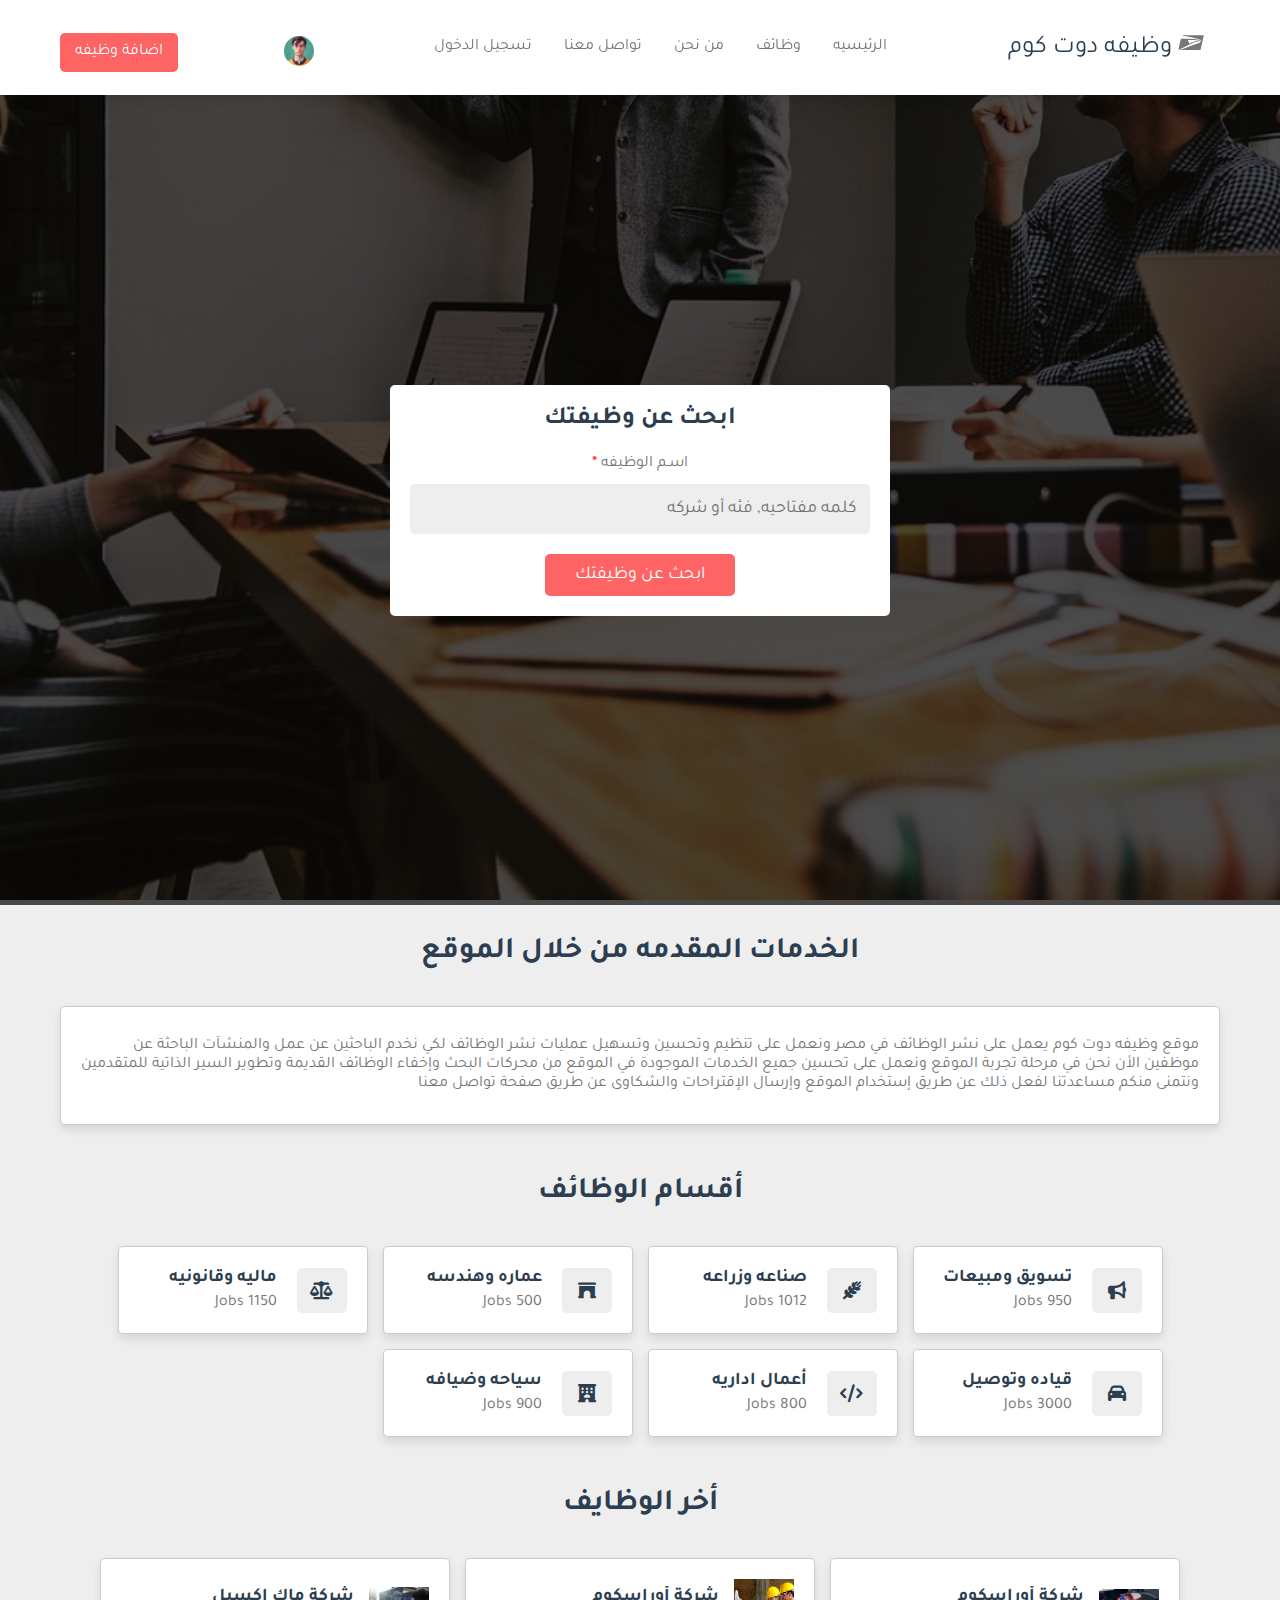
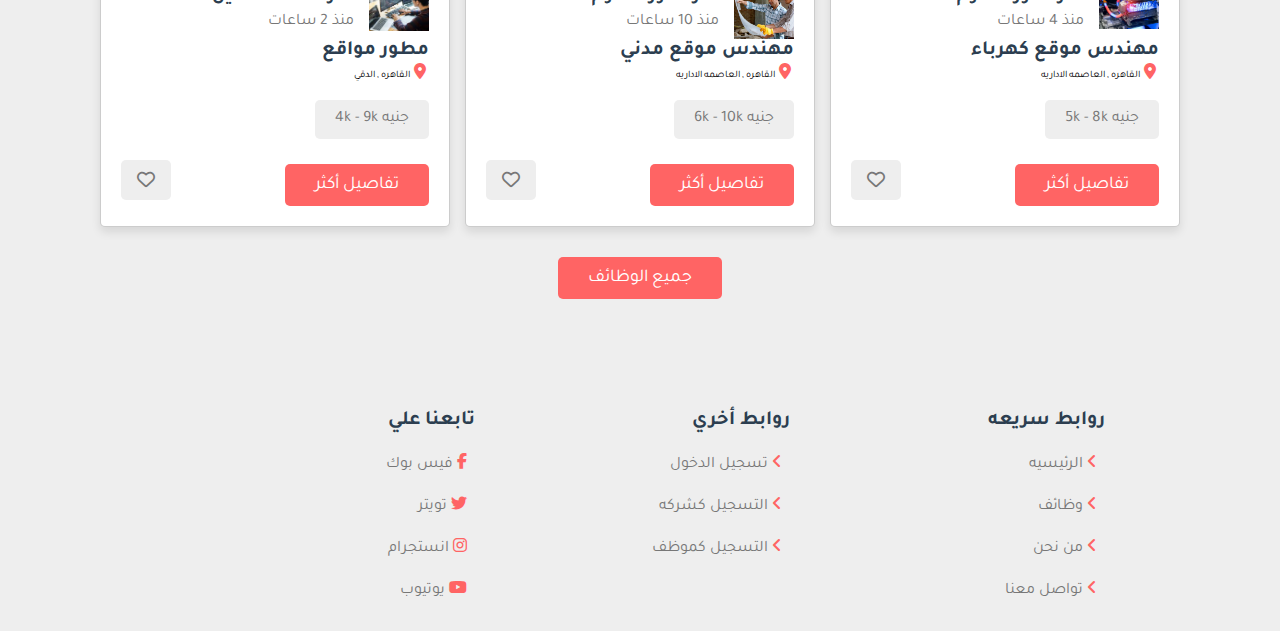
<file: index.html>
<!DOCTYPE html>
<html lang="ar" dir="rtl">
<head>
    <meta charset="UTF-8">
    <meta http-equiv="X-UA-Compatible" content="IE=edge">
    <meta name="viewport" content="width=device-width, initial-scale=1.0">
    <title>الصفحه الرئيسيه</title>
    <!-- Css File Link -->
    <link rel="stylesheet" href="css/style.css" />
</head>
<body>
    
    <!-- Start Header -->

    <header class="header">
        <section class="navigation">
            <a href="index.html" class="logo noHover"><i class="fa-brands fa-usps"></i>وظيفه دوت كوم</a>
            <div id="menu-btn" class="fas fa-bars-staggered"></div>
            <nav class="navbar">
                <a href="index.html">الرئيسيه</a>
                <a href="jobs.html">وظائف</a>
                <a href="about.html">من نحن</a>
                <a href="contact.html">تواصل معنا</a>
                <a href="login.html">تسجيل الدخول</a>


            </nav>

            <span class="user-pic"><img src="images/profile-icon.jpg" onclick="menuToggle()" alt=""></span>

                <div class="sub-menu-wrap" id="subMenu">
                    <div class="sub-menu">
                        <div class="user-info">
                            <img src="images/profile-icon.jpg" alt="" />
                            <h3>اسم المستخدم</h3>
                        </div>
                        <hr />

                        <a href="employee_profile.html" class="sub-menu-link">
                            <i class="fa-solid fa-address-card fa-icon"></i>
                            <p>حسابي</p>
                            <i class="fa-solid fa-arrow-left"></i>
                        </a>

                        <a href="edit_emp_profile.html" class="sub-menu-link">
                            <i class="fa-solid fa-gear fa-icon"></i>
                            <p>تعديل الحساب</p>
                            <i class="fa-solid fa-arrow-left"></i>
                        </a>

                        <a href="#" class="sub-menu-link">
                            <i class="fa-solid fa-door-open fa-icon"></i>
                            <p>تسجيل الخروج</p>
                            <i class="fa-solid fa-arrow-left"></i>
                        </a>

                    </div>
                </div>

            <a href="add_job.html" class="btn">اضافة وظيفه</a>
        </section>
    </header>


    <!-- End Header -->

    <!-- Start Home Section -->

    <div class="home-container">

        <section class="home">

            <form action="" method="post">
                <h3>ابحث عن وظيفتك</h3>
                <p>اسـم الوظيفه <span>*</span></p>
                <input type="text" name="title" placeholder="كلمه مفتاحيه, فئه أو شركه" required maxlength="20" class="input" />
                <input type="submit" value="ابحث عن وظيفتك" class="btn" name="search" />
            </form>

        </section>

    </div>

    <!-- End Home Section -->



    
    <!-- Start About Website -->

    <section class="about_website">
        
        <h1 class="heading">الخدمات المقدمه من خلال الموقع</h1>

        <div class="box">
            <p>موقع وظيفه دوت كوم يعمل على نشر الوظائف في مصر ونعمل على تنظيم وتحسين وتسهيل عمليات نشر الوظائف لكي نخدم الباحثين عن عمل والمنشآت الباحثة عن موظفين الأن نحن في مرحلة تجربة الموقع ونعمل على تحسين جميع الخدمات الموجودة في الموقع من محركات البحث وإخفاء الوظائف القديمة وتطوير السير الذاتية للمتقدمين ونتمنى منكم مساعدتنا لفعل ذلك عن طريق إستخدام الموقع وإرسال الإقتراحات والشكاوى عن طريق صفحة تواصل معنا</p>
        </div>

    </section>

    <!-- End About Website -->





    <!-- Start Category Section -->

    <section class="category">
        <h1 class="heading">أقسام الوظائف</h1>
        <div class="box-container">
            <a href="#" class="box">
                <i class="fas fa-bullhorn"></i>
                <div>
                    <h3>تسويق ومبيعات</h3>
                    <span>950 Jobs</span>
                </div>
            </a>

            <a href="#" class="box">
                <i class="fa-solid fa-wheat-awn"></i>
                <div>
                    <h3>صناعه وزراعه</h3>
                    <span>1012 Jobs</span>
                </div>
            </a>

            <a href="#" class="box">
                <i class="fa-sharp fa-solid fa-archway"></i>
                <div>
                    <h3>عماره وهندسه</h3>
                    <span>500 Jobs</span>
                </div>
            </a>

            <a href="#" class="box">
                <i class="fa-solid fa-scale-balanced"></i>
                <div>
                    <h3>ماليه وقانونيه</h3>
                    <span>1150 Jobs</span>
                </div>
            </a>

            <a href="#" class="box">
                <i class="fa-solid fa-car"></i>
                <div>
                    <h3>قياده وتوصيل</h3>
                    <span>3000 Jobs</span>
                </div>
            </a>

            <a href="#" class="box">
                <i class="fas fa-code"></i>
                <div>
                    <h3>أعمال اداريه</h3>
                    <span>800 Jobs</span>
                </div>
            </a>

            <a href="#" class="box">
                <i class="fa-solid fa-hotel"></i>
                <div>
                    <h3>سياحه وضيافه</h3>
                    <span>900 Jobs</span>
                </div>
            </a>
        </div>
    </section>

    <!-- End Category Section -->


    <!-- Start Jobs Section -->

    <section class="jobs-container">

        <h1 class="heading">أخر الوظايف</h1>
        <div class="box-container">
            <div class="box">
                <div class="company">
                    <img src="./images/electric.jpg" alt="">
                    <div>
                        <h3>شركة أوراسكوم</h3>
                        <p>منذ 4 ساعات</p>
                    </div>
                </div>
                <h3 class="job-title">مهندس موقع كهرباء</h3>
                <span class="location"><i class="fas fa-map-marker-alt"></i> </span>
                <span>القاهره , العاصمه الاداريه</span>
                <div class="tags">
                    <p>جنيه <span>5k - 8k</span> </p>
                </div>
                <div class="flex-btn">
                    <a href="view-job.html" class="btn">تفاصيل أكثر</a>
                    <button type="submit" class="far fa-heart" name="save"></button>
                </div>
            </div>

            <div class="box">
                <div class="company">
                    <img src="./images/engineer.jpg" alt="">
                    <div>
                        <h3>شركة أوراسكوم</h3>
                        <p>منذ 10 ساعات</p>
                    </div>
                </div>
                <h3 class="job-title">مهندس موقع مدني</h3>
                <span class="location"><i class="fas fa-map-marker-alt"></i> </span>
                <span>القاهره , العاصمه الاداريه</span>
                <div class="tags">
                    <p>جنيه <span>6k - 10k</span> </p>
                </div>
                <div class="flex-btn">
                    <a href="view-job.html" class="btn">تفاصيل أكثر</a>
                    <button type="submit" class="far fa-heart" name="save"></button>
                </div>
            </div>

            <div class="box">
                <div class="company">
                    <img src="./images/development.jpg" alt="">
                    <div>
                        <h3>شركة ماك اكسيل</h3>
                        <p>منذ 2 ساعات</p>
                    </div>
                </div>
                <h3 class="job-title">مطور مواقع</h3>
                <span class="location"><i class="fas fa-map-marker-alt"></i> </span>
                <span>القاهره , الدقي</span>
                <div class="tags">
                    <p>جنيه <span>4k - 9k</span> </p>
                </div>
                <div class="flex-btn">
                    <a href="view-job.html" class="btn">تفاصيل أكثر</a>
                    <button type="submit" class="far fa-heart" name="save"></button>
                </div>
            </div>


        </div>

        <div style="text-align: center; margin-top: 2rem;">
            <a href="jobs.html" class="btn">جميع الوظائف</a>
        </div>

    </section>

    <!-- End Jobs Section -->







    <!-- Start Footer -->

    <footer class="footer">
        
        <section class="grid">
            <div class="box">
                <h3>روابط سريعه</h3>
                <a href="index.html"><i class="fas fa-angle-left"></i> الرئيسيه</a>
                <a href="jobs.html"><i class="fas fa-angle-left"></i> وظائف</a>
                <a href="about.html"><i class="fas fa-angle-left"></i> من نحن</a>
                <a href="contact.html"><i class="fas fa-angle-left"></i> تواصل معنا</a>
            </div>
            <div class="box">
                <h3>روابط أخري</h3>
                <a href="login.html"><i class="fas fa-angle-left"></i> تسجيل الدخول</a>
                <a href="comp_registration.html"><i class="fas fa-angle-left"></i> التسجيل كشركه</a>
                <a href="emp_registration.html"><i class="fas fa-angle-left"></i> التسجيل كموظف</a>
            </div>
            <div class="box">
                <h3>تابعنا علي</h3>
                <a href="#"><i class="fab fa-facebook-f"></i> فيس بوك</a>
                <a href="#"><i class="fab fa-twitter"></i> تويتر</a>
                <a href="#"><i class="fab fa-instagram"></i> انستجرام</a>
                <a href="#"><i class="fab fa-youtube"></i> يوتيوب</a>
            </div>

        </section>

    </footer>

    <!-- End Footer -->


    <!-- Js File Link -->
    <script src="js/index.js"></script>
</body>
</html>
</file>
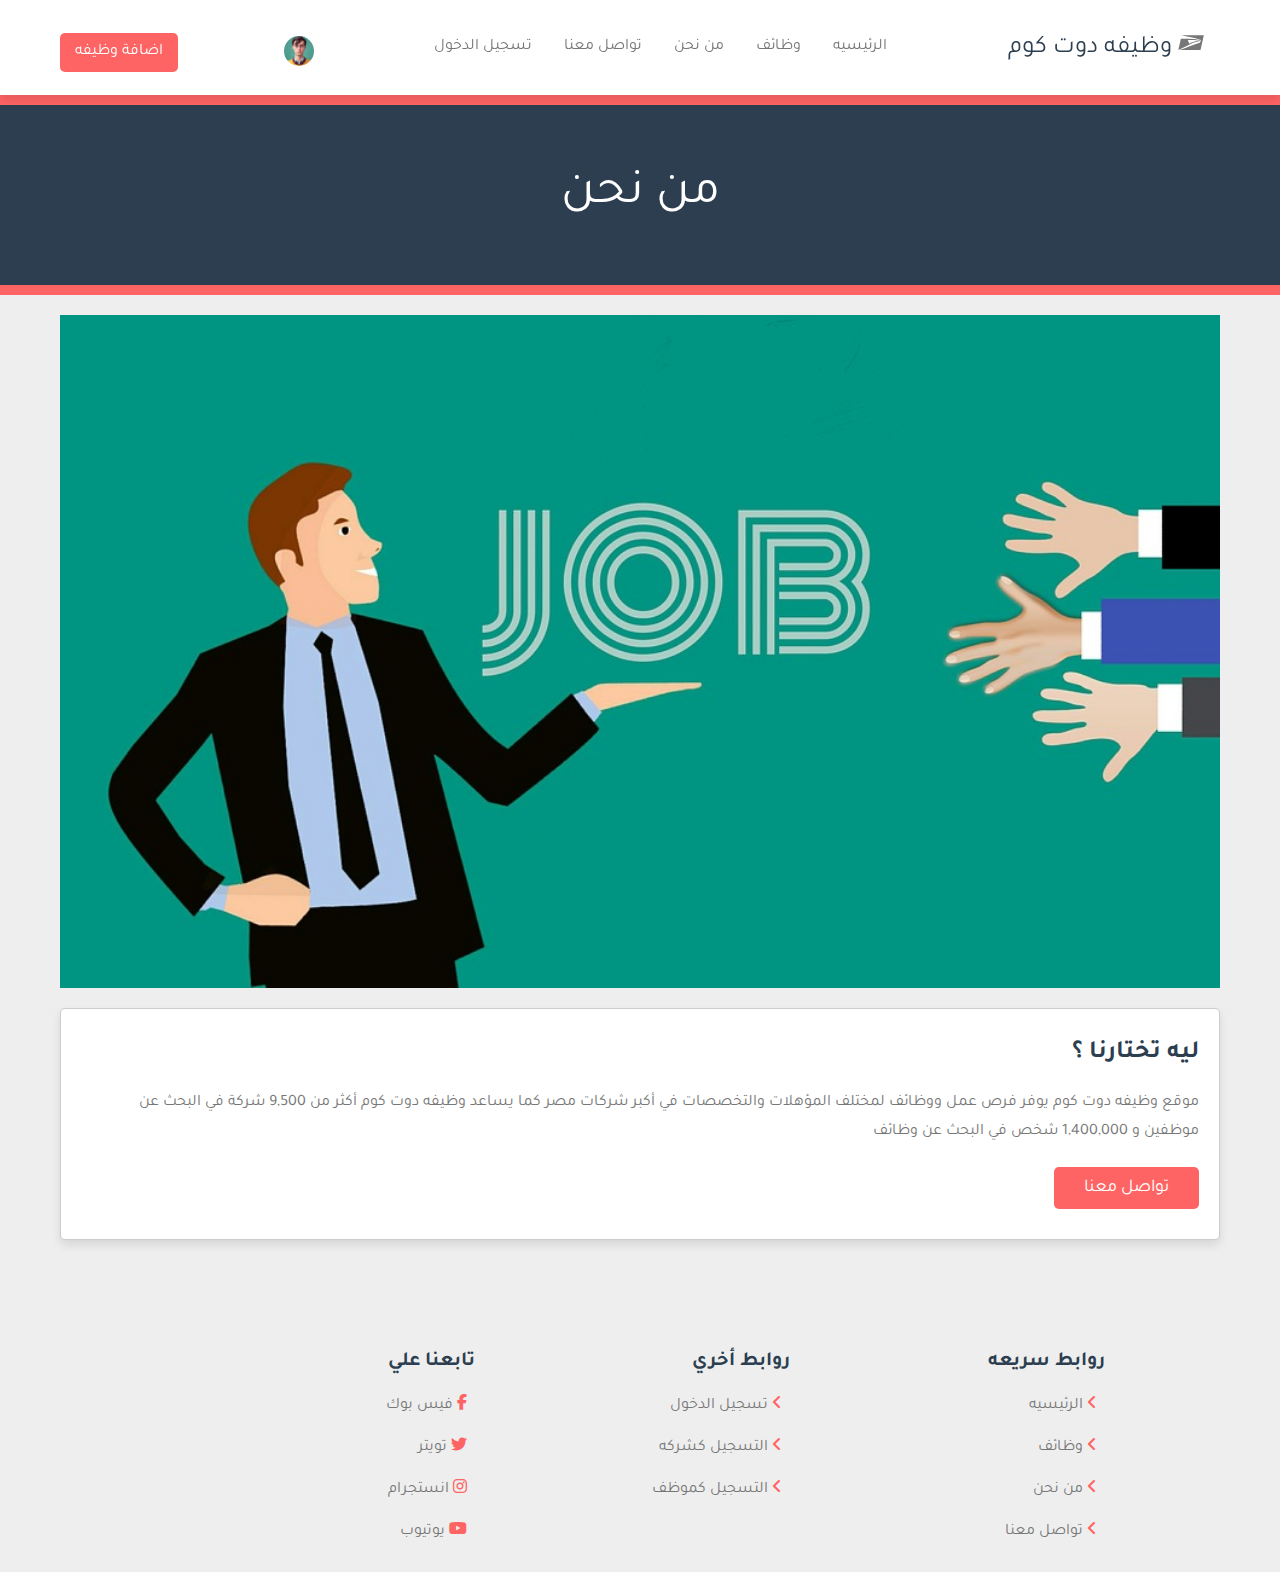
<file: about.html>
<!DOCTYPE html>
<html lang="ar" dir="rtl">
<head>
    <meta charset="UTF-8">
    <meta http-equiv="X-UA-Compatible" content="IE=edge">
    <meta name="viewport" content="width=device-width, initial-scale=1.0">
    <title>من نحن</title>
    <!-- Css File Link -->
    <link rel="stylesheet" href="css/style.css" />
</head>
<body>
    
    <!-- Start Header -->

    <header class="header">
        <section class="navigation">
            <a href="index.html" class="logo noHover"><i class="fa-brands fa-usps"></i>وظيفه دوت كوم</a>
            <div id="menu-btn" class="fas fa-bars-staggered"></div>
            <nav class="navbar">
                <a href="index.html">الرئيسيه</a>
                <a href="jobs.html">وظائف</a>
                <a href="about.html">من نحن</a>
                <a href="contact.html">تواصل معنا</a>
                <a href="login.html">تسجيل الدخول</a>


            </nav>

            <span class="user-pic"><img src="images/profile-icon.jpg" onclick="menuToggle()" alt=""></span>

                <div class="sub-menu-wrap" id="subMenu">
                    <div class="sub-menu">
                        <div class="user-info">
                            <img src="images/profile-icon.jpg" alt="" />
                            <h3>اسم المستخدم</h3>
                        </div>
                        <hr />

                        <a href="employee_profile.html" class="sub-menu-link">
                            <i class="fa-solid fa-address-card fa-icon"></i>
                            <p>حسابي</p>
                            <i class="fa-solid fa-arrow-left"></i>
                        </a>

                        <a href="edit_emp_profile.html" class="sub-menu-link">
                            <i class="fa-solid fa-gear fa-icon"></i>
                            <p>تعديل الحساب</p>
                            <i class="fa-solid fa-arrow-left"></i>
                        </a>

                        <a href="#" class="sub-menu-link">
                            <i class="fa-solid fa-door-open fa-icon"></i>
                            <p>تسجيل الخروج</p>
                            <i class="fa-solid fa-arrow-left"></i>
                        </a>

                    </div>
                </div>

            <a href="add_job.html" class="btn">اضافة وظيفه</a>

        </section>
    </header>


    <!-- End Header -->

    <!-- Start About Section -->

    <div class="section-title">من نحن</div>

    <section class="about">

        <img src="./images/hiring.jpg" alt="" />
        <div class="box">
            <h3>ليه تختارنا ؟</h3>
            <p>موقع وظيفه دوت كوم يوفر فرص عمل ووظائف لمختلف المؤهلات والتخصصات في أكبر شركات مصر كما يساعد وظيفه دوت كوم أكثر من 9,500 شركة في البحث عن موظفين و 1,400,000 شخص في البحث عن وظائف</p>
            <a href="contact.html" class="btn">تواصل معنا</a>
        </div>

    </section>

    <!-- End About Section -->

    

    <!-- Start Footer -->

    <footer class="footer">
        
        <section class="grid">
            <div class="box">
                <h3>روابط سريعه</h3>
                <a href="index.html"><i class="fas fa-angle-left"></i> الرئيسيه</a>
                <a href="jobs.html"><i class="fas fa-angle-left"></i> وظائف</a>
                <a href="about.html"><i class="fas fa-angle-left"></i> من نحن</a>
                <a href="contact.html"><i class="fas fa-angle-left"></i> تواصل معنا</a>
            </div>
            <div class="box">
                <h3>روابط أخري</h3>
                <a href="login.html"><i class="fas fa-angle-left"></i> تسجيل الدخول</a>
                <a href="comp_registration.html"><i class="fas fa-angle-left"></i> التسجيل كشركه</a>
                <a href="emp_registration.html"><i class="fas fa-angle-left"></i> التسجيل كموظف</a>
            </div>
            <div class="box">
                <h3>تابعنا علي</h3>
                <a href="#"><i class="fab fa-facebook-f"></i> فيس بوك</a>
                <a href="#"><i class="fab fa-twitter"></i> تويتر</a>
                <a href="#"><i class="fab fa-instagram"></i> انستجرام</a>
                <a href="#"><i class="fab fa-youtube"></i> يوتيوب</a>
            </div>

        </section>

    </footer>

    <!-- End Footer -->


    <!-- Js File Link -->
    <script src="js/index.js"></script>
</body>
</html>
</file>
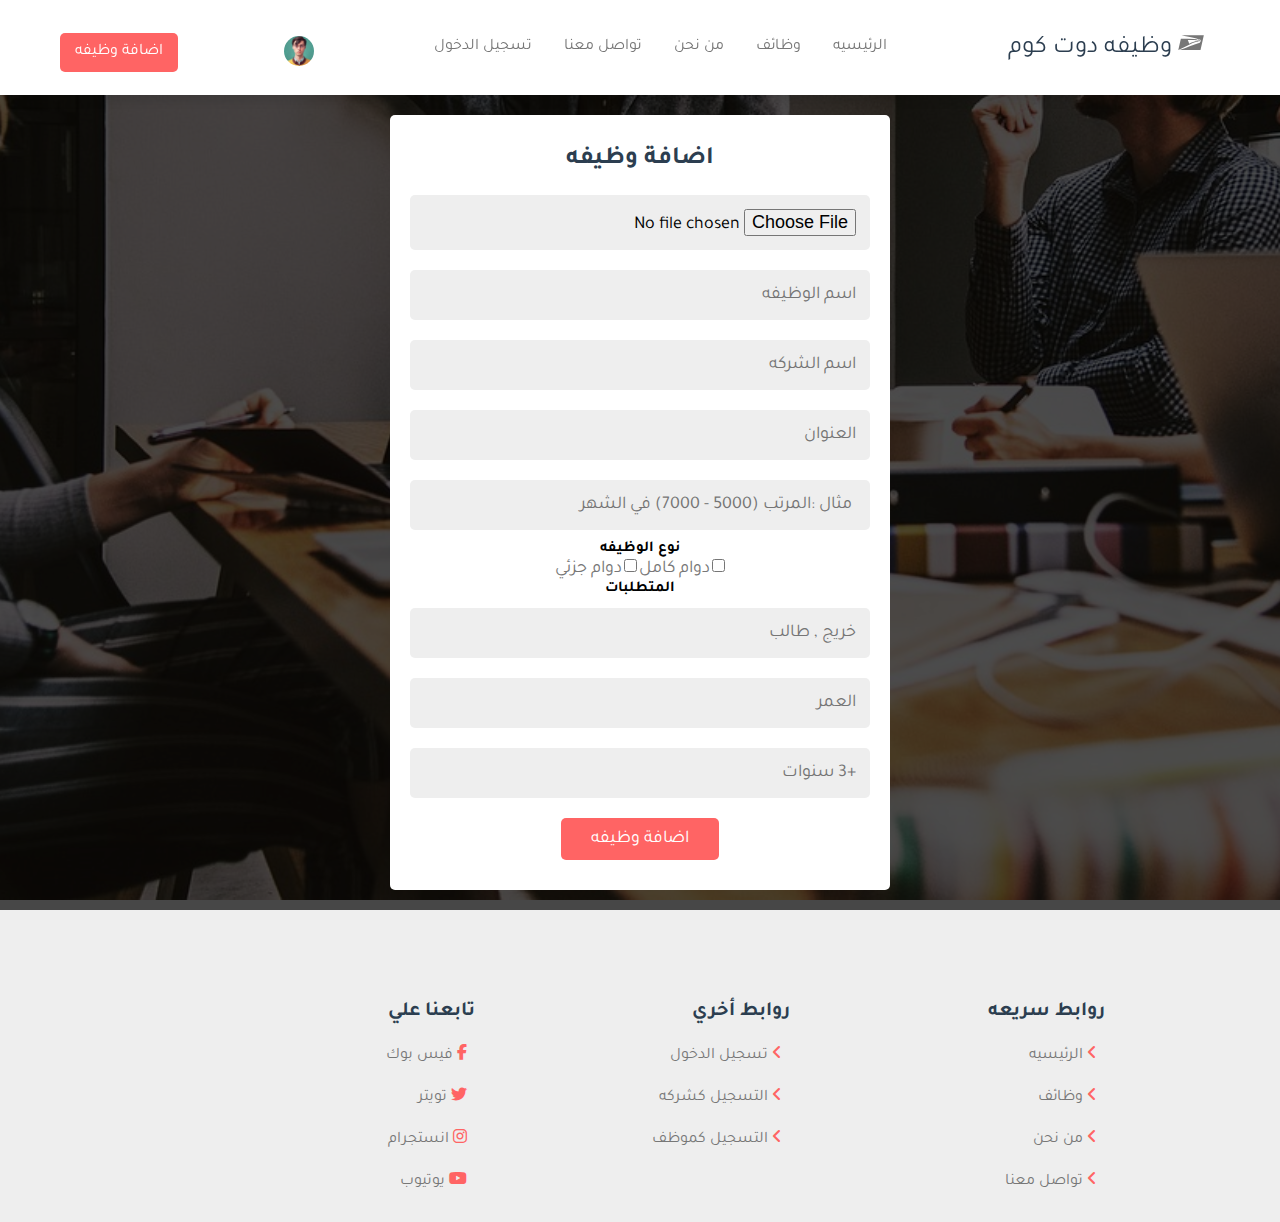
<file: add_job.html>
<!DOCTYPE html>
<html lang="ar" dir="rtl">
<head>
    <meta charset="UTF-8">
    <meta http-equiv="X-UA-Compatible" content="IE=edge">
    <meta name="viewport" content="width=device-width, initial-scale=1.0">
    <title>اضافة وظيفه</title>
    <!-- Css File Link -->
    <link rel="stylesheet" href="css/style.css" />
</head>
<body>
    
    <!-- Start Header -->

    <header class="header">
        <section class="navigation">
            <a href="index.html" class="logo noHover"><i class="fa-brands fa-usps"></i>وظيفه دوت كوم</a>
            <div id="menu-btn" class="fas fa-bars-staggered"></div>
            <nav class="navbar">
                <a href="index.html">الرئيسيه</a>
                <a href="jobs.html">وظائف</a>
                <a href="about.html">من نحن</a>
                <a href="contact.html">تواصل معنا</a>
                <a href="login.html">تسجيل الدخول</a>


            </nav>

            <span class="user-pic"><img src="images/profile-icon.jpg" onclick="menuToggle()" alt=""></span>

                <div class="sub-menu-wrap" id="subMenu">
                    <div class="sub-menu">
                        <div class="user-info">
                            <img src="images/profile-icon.jpg" alt="" />
                            <h3>اسم المستخدم</h3>
                        </div>
                        <hr />

                        <a href="employee_profile.html" class="sub-menu-link">
                            <i class="fa-solid fa-address-card fa-icon"></i>
                            <p>حسابي</p>
                            <i class="fa-solid fa-arrow-left"></i>
                        </a>

                        <a href="edit_emp_profile.html" class="sub-menu-link">
                            <i class="fa-solid fa-gear fa-icon"></i>
                            <p>تعديل الحساب</p>
                            <i class="fa-solid fa-arrow-left"></i>
                        </a>

                        <a href="#" class="sub-menu-link">
                            <i class="fa-solid fa-door-open fa-icon"></i>
                            <p>تسجيل الخروج</p>
                            <i class="fa-solid fa-arrow-left"></i>
                        </a>

                    </div>
                </div>

            <a href="add_job.html" class="btn">اضافة وظيفه</a>
        </section>
    </header>


    <!-- End Header -->


    <!-- Start Login Section -->

    <div class="account-form-container">
        <section class="account-form">

            <form action="" method="post">
                <h3>اضافة وظيفه</h3>
                <input type="file" class="input" />
                <input type="text" name="name" maxlength="35" placeholder="اسم الوظيفه" class="input" />
                <input type="text" name="name" maxlength="35" placeholder="اسم الشركه" class="input" />
                <input type="text" name="address" maxlength="35" placeholder="العنوان" class="input" />
                <input type="text" name="address" maxlength="35" placeholder=" مثال :المرتب (5000 - 7000) في الشهر" class="input" />
                
                <div>
                    <h2>نوع الوظيفه</h2>
                    <input type="checkbox" id="job1" name="job1" value="complete">
                    <label for="job1"> دوام كامل</label>
                    <input type="checkbox" id="job2" name="job2" value="partial">
                    <label for="job2">دوام جزئي</label>
                </div>
                
                <div>
                    <h2>المتطلبات</h2>
                    <input type="text" placeholder="خريج , طالب" name="grad" maxlength="10" class="input" />
                    <input type="number" placeholder="العمر" name="age" maxlength="2" class="input" />
                    <input type="text" placeholder="+3 سنوات" name="grad" maxlength="10" class="input" />
                </div>
                
                <input type="submit" value="اضافة وظيفه" name="submit" class="btn" />
            </form>
    
        </section>
    </div>

    <!-- End Login Section -->






    <!-- Start Footer -->

    <footer class="footer">
        
        <section class="grid">
            <div class="box">
                <h3>روابط سريعه</h3>
                <a href="index.html"><i class="fas fa-angle-left"></i> الرئيسيه</a>
                <a href="jobs.html"><i class="fas fa-angle-left"></i> وظائف</a>
                <a href="about.html"><i class="fas fa-angle-left"></i> من نحن</a>
                <a href="contact.html"><i class="fas fa-angle-left"></i> تواصل معنا</a>
            </div>
            <div class="box">
                <h3>روابط أخري</h3>
                <a href="login.html"><i class="fas fa-angle-left"></i> تسجيل الدخول</a>
                <a href="comp_registration.html"><i class="fas fa-angle-left"></i> التسجيل كشركه</a>
                <a href="emp_registration.html"><i class="fas fa-angle-left"></i> التسجيل كموظف</a>
            </div>
            <div class="box">
                <h3>تابعنا علي</h3>
                <a href="#"><i class="fab fa-facebook-f"></i> فيس بوك</a>
                <a href="#"><i class="fab fa-twitter"></i> تويتر</a>
                <a href="#"><i class="fab fa-instagram"></i> انستجرام</a>
                <a href="#"><i class="fab fa-youtube"></i> يوتيوب</a>
            </div>

        </section>

    </footer>

    <!-- End Footer -->


    <!-- Js File Link -->
    <script src="js/index.js"></script>
</body>
</html>
</file>
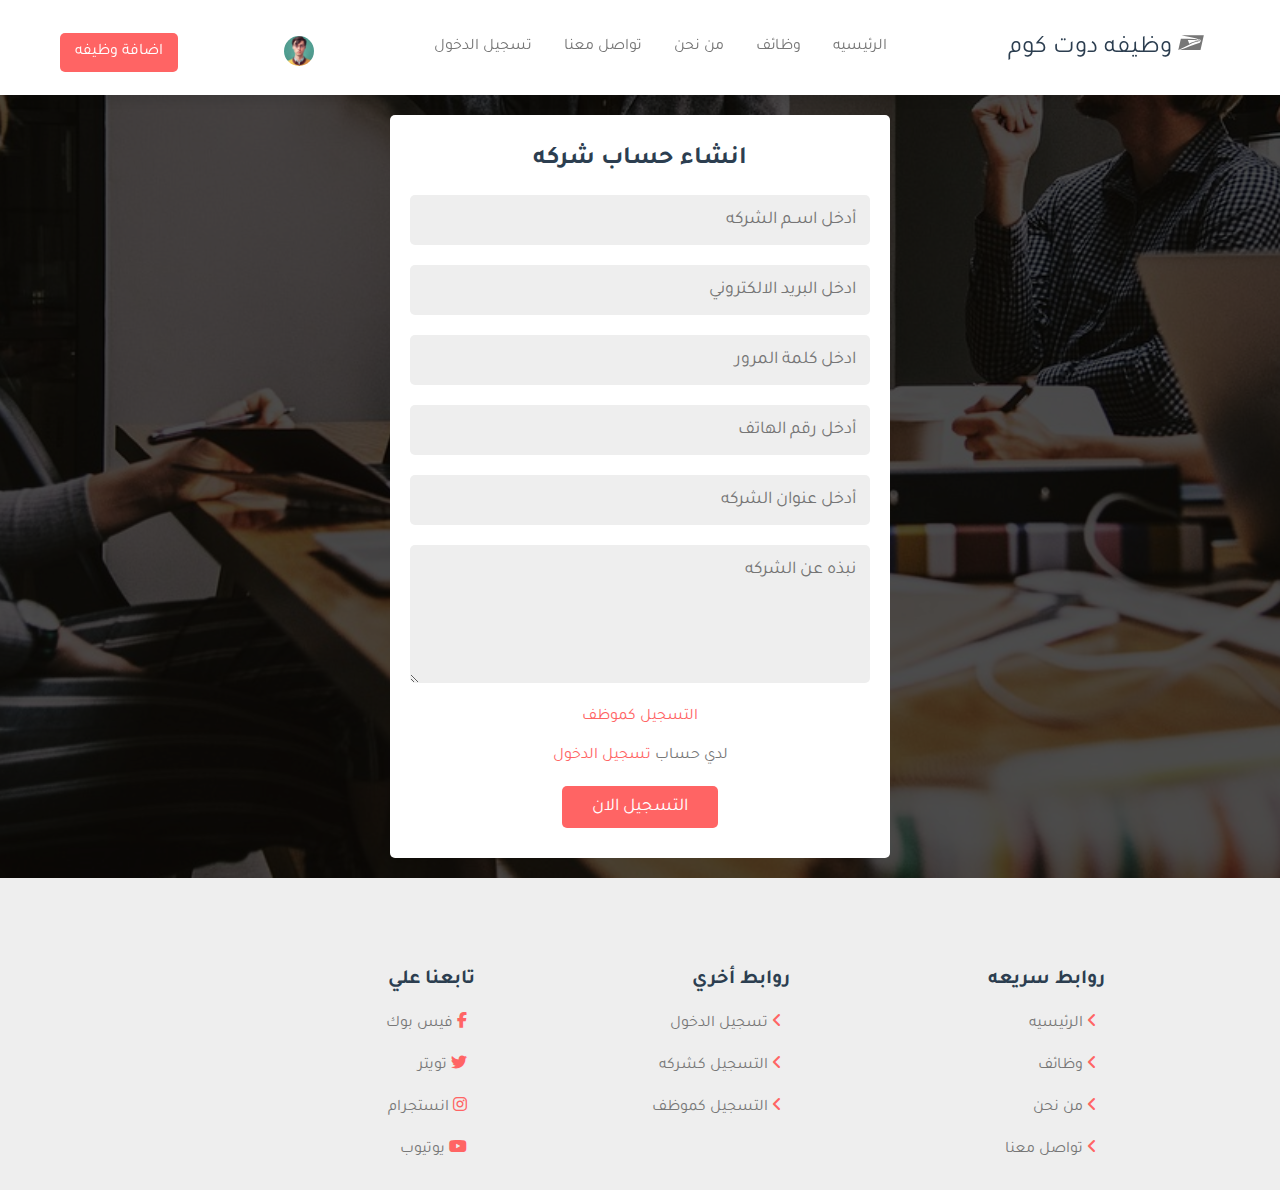
<file: comp_registration.html>
<!DOCTYPE html>
<html lang="ar" dir="rtl">
<head>
    <meta charset="UTF-8">
    <meta http-equiv="X-UA-Compatible" content="IE=edge">
    <meta name="viewport" content="width=device-width, initial-scale=1.0">
    <title>التسجيل كشركه</title>
    <!-- Css File Link -->
    <link rel="stylesheet" href="css/style.css" />
</head>
<body>
    
    <!-- Start Header -->

    <header class="header">
        <section class="navigation">
            <a href="index.html" class="logo noHover"><i class="fa-brands fa-usps"></i>وظيفه دوت كوم</a>
            <div id="menu-btn" class="fas fa-bars-staggered"></div>
            <nav class="navbar">
                <a href="index.html">الرئيسيه</a>
                <a href="jobs.html">وظائف</a>
                <a href="about.html">من نحن</a>
                <a href="contact.html">تواصل معنا</a>
                <a href="login.html">تسجيل الدخول</a>


            </nav>

            <span class="user-pic"><img src="images/profile-icon.jpg" onclick="menuToggle()" alt=""></span>

                <div class="sub-menu-wrap" id="subMenu">
                    <div class="sub-menu">
                        <div class="user-info">
                            <img src="images/profile-icon.jpg" alt="" />
                            <h3>اسم المستخدم</h3>
                        </div>
                        <hr />

                        <a href="employee_profile.html" class="sub-menu-link">
                            <i class="fa-solid fa-address-card fa-icon"></i>
                            <p>حسابي</p>
                            <i class="fa-solid fa-arrow-left"></i>
                        </a>

                        <a href="edit_emp_profile.html" class="sub-menu-link">
                            <i class="fa-solid fa-gear fa-icon"></i>
                            <p>تعديل الحساب</p>
                            <i class="fa-solid fa-arrow-left"></i>
                        </a>

                        <a href="#" class="sub-menu-link">
                            <i class="fa-solid fa-door-open fa-icon"></i>
                            <p>تسجيل الخروج</p>
                            <i class="fa-solid fa-arrow-left"></i>
                        </a>

                    </div>
                </div>

            <a href="add_job.html" class="btn">اضافة وظيفه</a>
        </section>
    </header>


    <!-- End Header -->


    <!-- Start Registration Section -->

    <div class="account-form-container">
        <section class="account-form">

            <form action="" method="post">
                <h3>انشاء حساب شركه</h3>
                <input type="text" required name="name" maxlength="28" placeholder="أدخل اســم الشركه " class="input" />
                <input type="email" required name="email" maxlength="50" placeholder="ادخل البريد الالكتروني" class="input" />
                <input type="password" required name="password" maxlength="25" placeholder="ادخل كلمة المرور" class="input" />
                <input type="text" required name="p_num" maxlength="11" placeholder="أدخل رقم الهاتف" class="input" />
                <input type="text" required name="address_comp" maxlength="40" placeholder="أدخل عنوان الشركه" class="input" />
                
                <textarea name="desc" class="input" cols="30" rows="5" placeholder="نبذه عن الشركه"></textarea>

                <p><a href="emp_registration.html">التسجيل كموظف</a></p>
                <p> لدي حساب <a href="login.html">تسجيل الدخول</a></p>
                <input type="submit" value="التسجيل الان" name="submit" class="btn" />
            </form>
    
        </section>
    </div>

    <!-- End Registration Section -->






    <!-- Start Footer -->

    <footer class="footer">
        
        <section class="grid">
            <div class="box">
                <h3>روابط سريعه</h3>
                <a href="index.html"><i class="fas fa-angle-left"></i> الرئيسيه</a>
                <a href="jobs.html"><i class="fas fa-angle-left"></i> وظائف</a>
                <a href="about.html"><i class="fas fa-angle-left"></i> من نحن</a>
                <a href="contact.html"><i class="fas fa-angle-left"></i> تواصل معنا</a>
            </div>
            <div class="box">
                <h3>روابط أخري</h3>
                <a href="login.html"><i class="fas fa-angle-left"></i> تسجيل الدخول</a>
                <a href="comp_registration.html"><i class="fas fa-angle-left"></i> التسجيل كشركه</a>
                <a href="emp_registration.html"><i class="fas fa-angle-left"></i> التسجيل كموظف</a>
            </div>
            <div class="box">
                <h3>تابعنا علي</h3>
                <a href="#"><i class="fab fa-facebook-f"></i> فيس بوك</a>
                <a href="#"><i class="fab fa-twitter"></i> تويتر</a>
                <a href="#"><i class="fab fa-instagram"></i> انستجرام</a>
                <a href="#"><i class="fab fa-youtube"></i> يوتيوب</a>
            </div>

        </section>

    </footer>

    <!-- End Footer -->


    <!-- Js File Link -->
    <script src="js/index.js"></script>
</body>
</html>
</file>
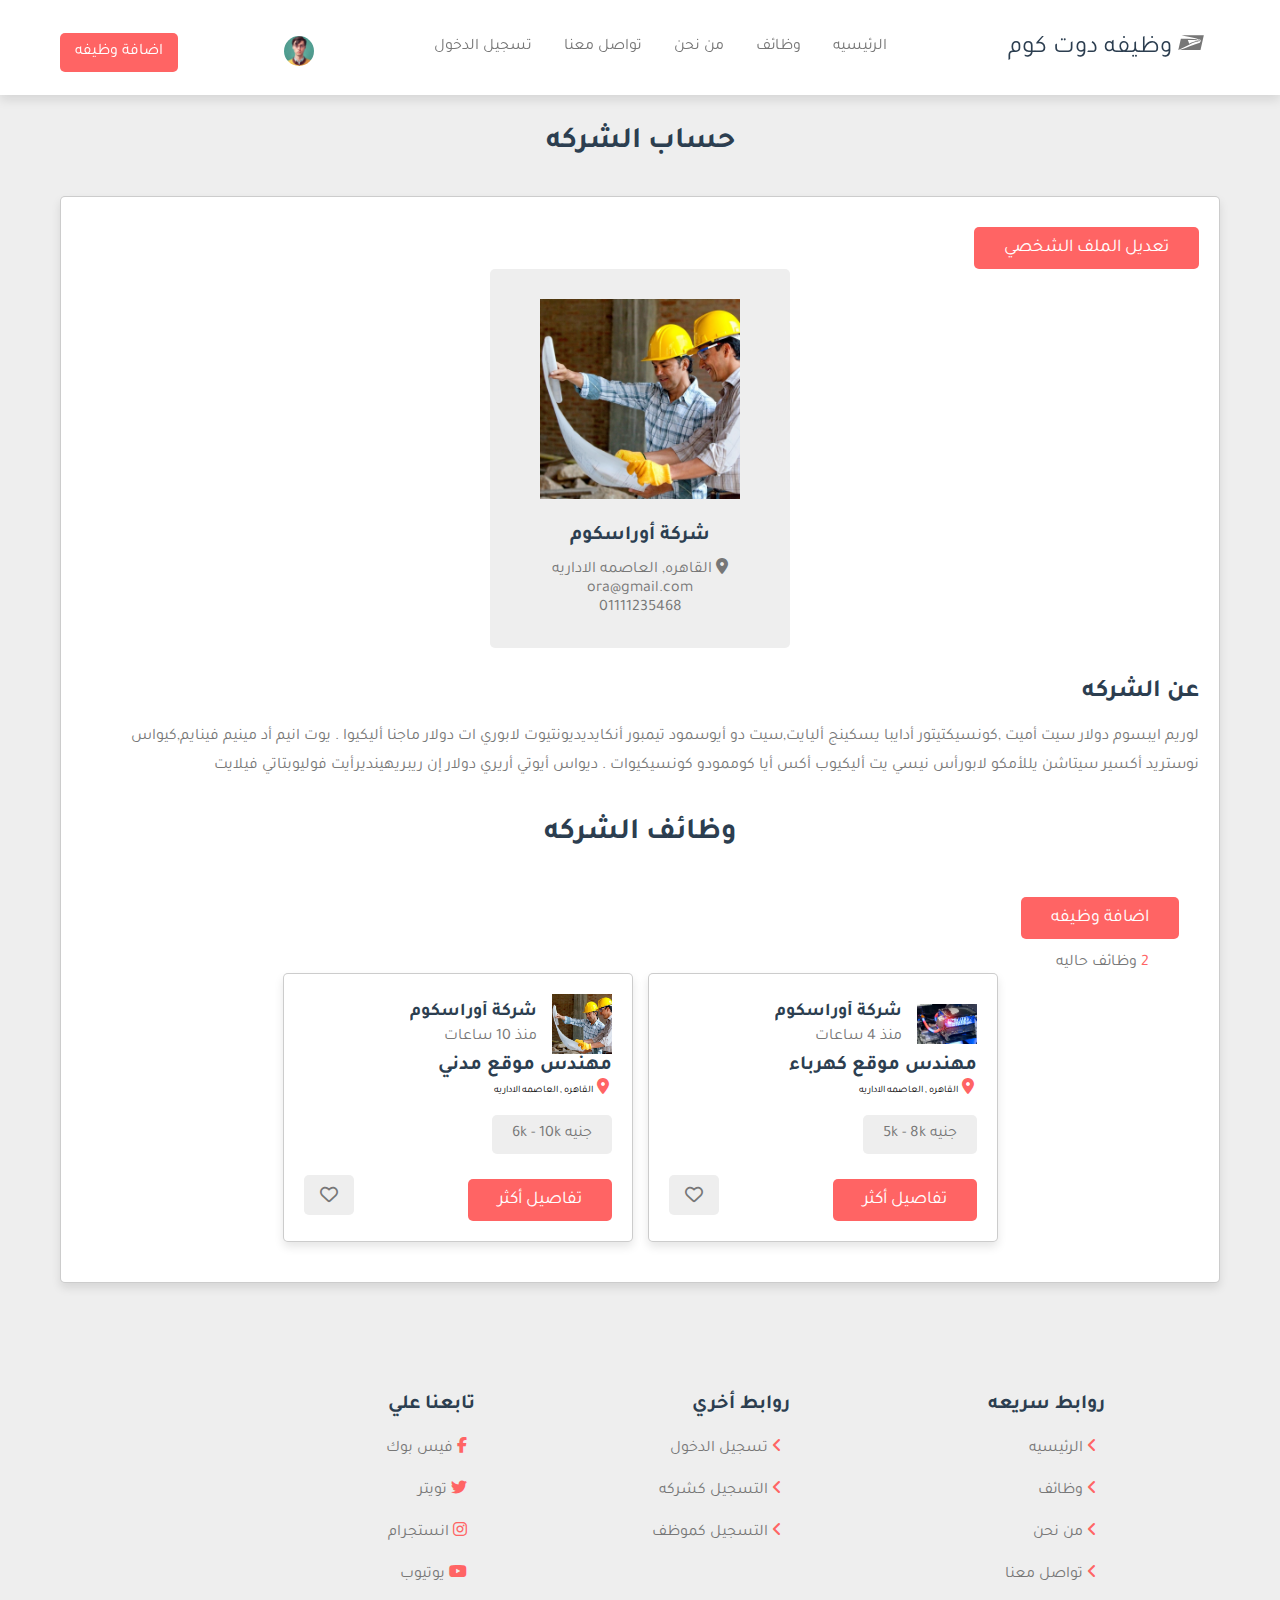
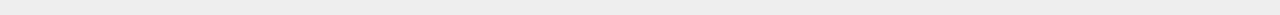
<file: company_profile.html>
<!DOCTYPE html>
<html lang="ar" dir="rtl">
<head>
    <meta charset="UTF-8">
    <meta http-equiv="X-UA-Compatible" content="IE=edge">
    <meta name="viewport" content="width=device-width, initial-scale=1.0">
    <title>الملف الشخصي</title>
    <!-- Css File Link -->
    <link rel="stylesheet" href="css/style.css" />
</head>
<body>
    
    <!-- Start Header -->

    <header class="header">
        <section class="navigation">
            <a href="index.html" class="logo noHover"><i class="fa-brands fa-usps"></i>وظيفه دوت كوم</a>
            <div id="menu-btn" class="fas fa-bars-staggered"></div>
            <nav class="navbar">
                <a href="index.html">الرئيسيه</a>
                <a href="jobs.html">وظائف</a>
                <a href="about.html">من نحن</a>
                <a href="contact.html">تواصل معنا</a>
                <a href="login.html">تسجيل الدخول</a>


            </nav>

            <span class="user-pic"><img src="images/profile-icon.jpg" onclick="menuToggle()" alt=""></span>

                <div class="sub-menu-wrap" id="subMenu">
                    <div class="sub-menu">
                        <div class="user-info">
                            <img src="images/profile-icon.jpg" alt="" />
                            <h3>اسم المستخدم</h3>
                        </div>
                        <hr />

                        <a href="employee_profile.html" class="sub-menu-link">
                            <i class="fa-solid fa-address-card fa-icon"></i>
                            <p>حسابي</p>
                            <i class="fa-solid fa-arrow-left"></i>
                        </a>

                        <a href="edit_emp_profile.html" class="sub-menu-link">
                            <i class="fa-solid fa-gear fa-icon"></i>
                            <p>تعديل الحساب</p>
                            <i class="fa-solid fa-arrow-left"></i>
                        </a>

                        <a href="#" class="sub-menu-link">
                            <i class="fa-solid fa-door-open fa-icon"></i>
                            <p>تسجيل الخروج</p>
                            <i class="fa-solid fa-arrow-left"></i>
                        </a>

                    </div>
                </div>

            <a href="add_job.html" class="btn">اضافة وظيفه</a>
        </section>
    </header>


    <!-- End Header -->


    <!-- Start Company Profile -->

    <section class="company-profile">

        <h1 class="heading">حساب الشركه</h1>

        <div class="details">
            <a href="edit_comp_profile.html" class="btn">تعديل الملف الشخصي</a>

            <div class="info">
                <img src="images/engineer.jpg" alt="" />
                <h3>شركة أوراسكوم</h3>
                <p><i class="fas fa-map-marker-alt"></i> القاهره, العاصمه الاداريه</p>
                <p>ora@gmail.com</p>
                <p>01111235468</p>
            </div>
            <div class="description">
                <h3>عن الشركه</h3>
                <p>لوريم ايبسوم دولار سيت أميت ,كونسيكتيتور أدايبا يسكينج أليايت,سيت دو أيوسمود تيمبور
                    أنكايديديونتيوت لابوري ات دولار ماجنا أليكيوا . يوت انيم أد مينيم فينايم,كيواس نوستريد
                    أكسير سيتاشن يللأمكو لابورأس نيسي يت أليكيوب أكس أيا كوممودو كونسيكيوات . ديواس
                    أيوتي أريري دولار إن ريبريهينديرأيت فوليوبتاتي فيلايت
                </p>
            </div>

            

            <section class="jobs-container">

                
                <h1 class="heading">وظائف الشركه</h1>
                <div class="flex-btn">
                    <a href="add_job.html" class="btn">اضافة وظيفه</a>
                </div>
                <ul>
                    <li><span>2</span> وظائف حاليه</li>
                </ul>


                <div class="box-container">
                    <div class="box">
                        <div class="company">
                            <img src="./images/electric.jpg" alt="">
                            <div>
                                <h3>شركة أوراسكوم</h3>
                                <p>منذ 4 ساعات</p>
                            </div>
                        </div>
                        <h3 class="job-title">مهندس موقع كهرباء</h3>
                        <span class="location"><i class="fas fa-map-marker-alt"></i> </span>
                        <span>القاهره , العاصمه الاداريه</span>
                        <div class="tags">
                            <p>جنيه <span>5k - 8k</span> </p>
                        </div>
                        <div class="flex-btn">
                            <a href="view-job.html" class="btn">تفاصيل أكثر</a>
                            <button type="submit" class="far fa-heart" name="save"></button>
                        </div>
                    </div>

                    <div class="box">
                        <div class="company">
                            <img src="./images/engineer.jpg" alt="">
                            <div>
                                <h3>شركة أوراسكوم</h3>
                                <p>منذ 10 ساعات</p>
                            </div>
                        </div>
                        <h3 class="job-title">مهندس موقع مدني</h3>
                        <span class="location"><i class="fas fa-map-marker-alt"></i> </span>
                        <span>القاهره , العاصمه الاداريه</span>
                        <div class="tags">
                            <p>جنيه <span>6k - 10k</span> </p>
                        </div>
                        <div class="flex-btn">
                            <a href="view-job.html" class="btn">تفاصيل أكثر</a>
                            <button type="submit" class="far fa-heart" name="save"></button>
                        </div>
                    </div>
        
        
        
                </div>
        
            </section>
        



        </div>

    </section>

    <!-- End Company Profile -->












    <!-- Start Footer -->

    <footer class="footer">
        
        <section class="grid">
            <div class="box">
                <h3>روابط سريعه</h3>
                <a href="index.html"><i class="fas fa-angle-left"></i> الرئيسيه</a>
                <a href="jobs.html"><i class="fas fa-angle-left"></i> وظائف</a>
                <a href="about.html"><i class="fas fa-angle-left"></i> من نحن</a>
                <a href="contact.html"><i class="fas fa-angle-left"></i> تواصل معنا</a>
            </div>
            <div class="box">
                <h3>روابط أخري</h3>
                <a href="login.html"><i class="fas fa-angle-left"></i> تسجيل الدخول</a>
                <a href="comp_registration.html"><i class="fas fa-angle-left"></i> التسجيل كشركه</a>
                <a href="emp_registration.html"><i class="fas fa-angle-left"></i> التسجيل كموظف</a>
            </div>
            <div class="box">
                <h3>تابعنا علي</h3>
                <a href="#"><i class="fab fa-facebook-f"></i> فيس بوك</a>
                <a href="#"><i class="fab fa-twitter"></i> تويتر</a>
                <a href="#"><i class="fab fa-instagram"></i> انستجرام</a>
                <a href="#"><i class="fab fa-youtube"></i> يوتيوب</a>
            </div>

        </section>

    </footer>

    <!-- End Footer -->


    <!-- Js File Link -->
    <script src="js/index.js"></script>
</body>
</html>
</file>
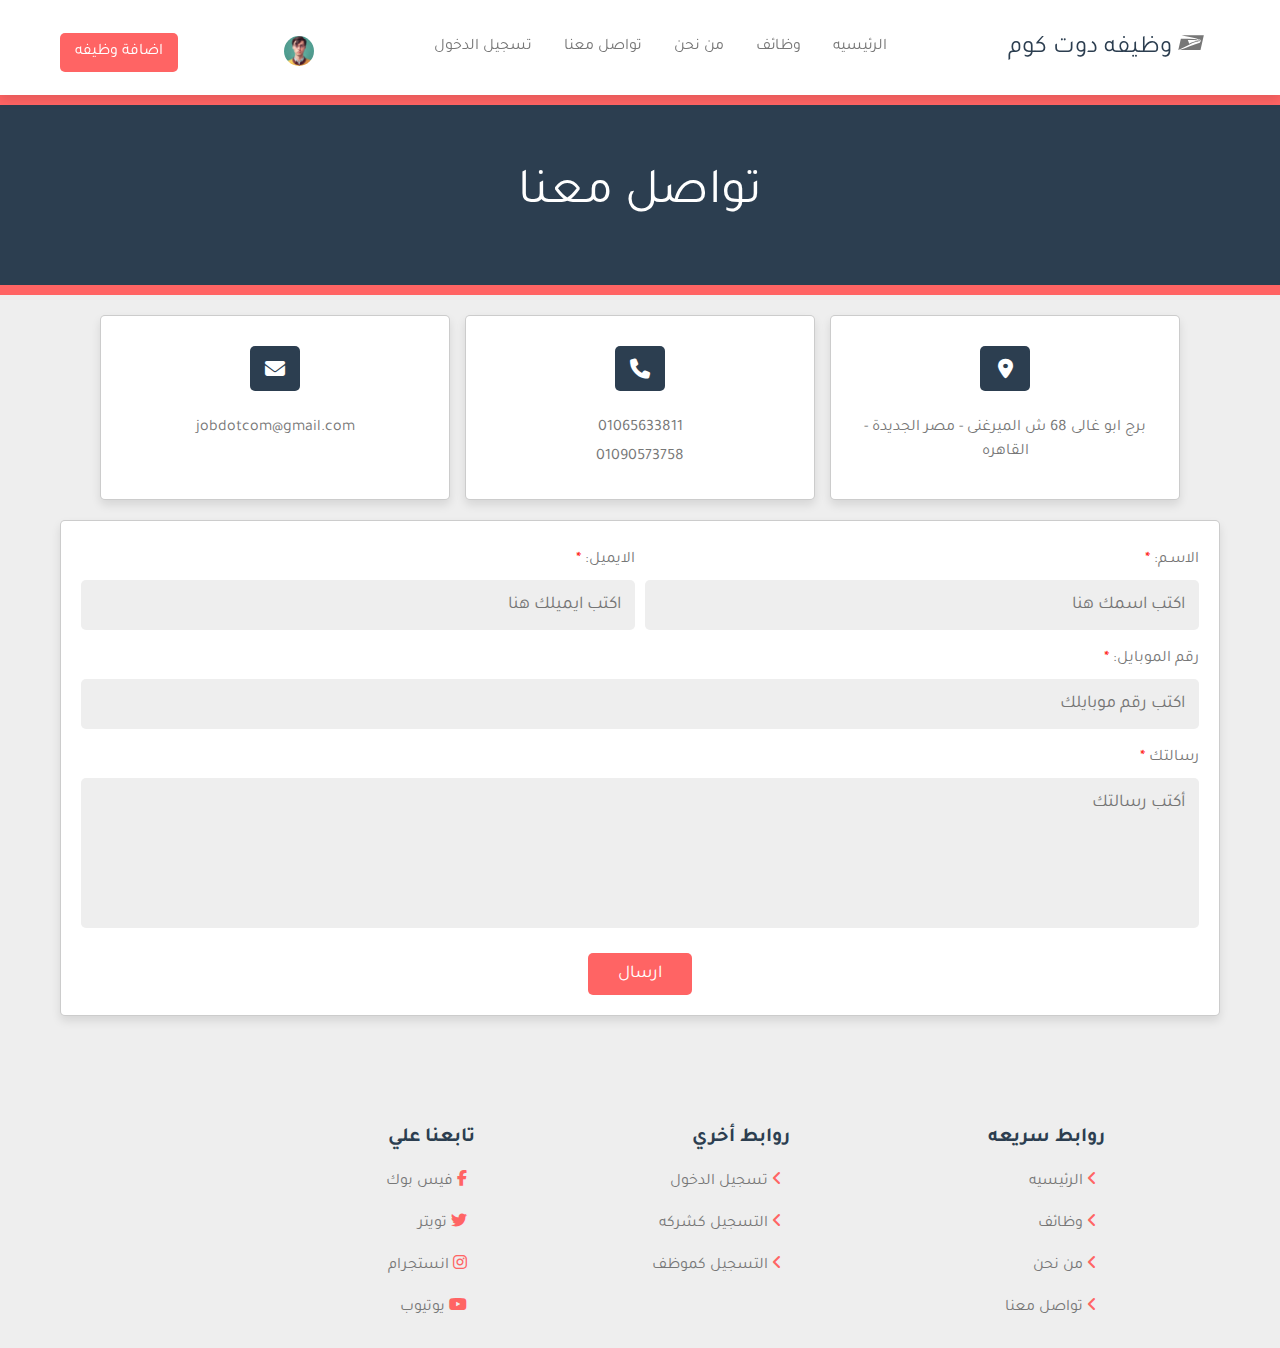
<file: contact.html>
<!DOCTYPE html>
<html lang="ar" dir="rtl">
<head>
    <meta charset="UTF-8">
    <meta http-equiv="X-UA-Compatible" content="IE=edge">
    <meta name="viewport" content="width=device-width, initial-scale=1.0">
    <title>تواصل معنا</title>
    <!-- Css File Link -->
    <link rel="stylesheet" href="css/style.css" />
</head>
<body>
    
    <!-- Start Header -->

    <header class="header">
        <section class="navigation">
            <a href="index.html" class="logo noHover"><i class="fa-brands fa-usps"></i>وظيفه دوت كوم</a>
            <div id="menu-btn" class="fas fa-bars-staggered"></div>
            <nav class="navbar">
                <a href="index.html">الرئيسيه</a>
                <a href="jobs.html">وظائف</a>
                <a href="about.html">من نحن</a>
                <a href="contact.html">تواصل معنا</a>
                <a href="login.html">تسجيل الدخول</a>


            </nav>

            <span class="user-pic"><img src="images/profile-icon.jpg" onclick="menuToggle()" alt=""></span>

                <div class="sub-menu-wrap" id="subMenu">
                    <div class="sub-menu">
                        <div class="user-info">
                            <img src="images/profile-icon.jpg" alt="" />
                            <h3>اسم المستخدم</h3>
                        </div>
                        <hr />

                        <a href="employee_profile.html" class="sub-menu-link">
                            <i class="fa-solid fa-address-card fa-icon"></i>
                            <p>حسابي</p>
                            <i class="fa-solid fa-arrow-left"></i>
                        </a>

                        <a href="edit_emp_profile.html" class="sub-menu-link">
                            <i class="fa-solid fa-gear fa-icon"></i>
                            <p>تعديل الحساب</p>
                            <i class="fa-solid fa-arrow-left"></i>
                        </a>

                        <a href="#" class="sub-menu-link">
                            <i class="fa-solid fa-door-open fa-icon"></i>
                            <p>تسجيل الخروج</p>
                            <i class="fa-solid fa-arrow-left"></i>
                        </a>

                    </div>
                </div>

            <a href="add_job.html" class="btn">اضافة وظيفه</a>
        </section>
    </header>


    <!-- End Header -->


    <!-- Start Contact Section -->

    <div class="section-title">تواصل معنا</div>

    <section class="contact">

        <div class="box-container">
            <div class="box">
                <i class="fas fa-map-marker-alt"></i>
                <a href="#">برج ابو غالى 68 ش الميرغنى - مصر الجديدة - القاهره</a>
            </div>

            <div class="box">
                <i class="fas fa-phone"></i>
                <a href="tel:201065633811">01065633811</a>
                <a href="tel:201090573758">01090573758</a>
            </div>
    
            <div class="box">
                <i class="fas fa-envelope"></i>
                <a href="mailto:jobdotcom@gmail.com">jobdotcom@gmail.com</a>
            </div>
        </div>
        

        <form action="" method="post">
            <div class="navigation">
                <div class="box">
                    <p>الاسـم: <span>*</span></p>
                    <input type="text" name="name" required maxlength="20" class="input" placeholder="اكتب اسمك هنا" />
                </div>

                <div class="box">
                    <p>الايميل: <span>*</span></p>
                    <input type="email" name="email" required maxlength="30" class="input" placeholder="اكتب ايميلك هنا" />
                </div>

                <div class="box">
                    <p>رقم الموبايل: <span>*</span></p>
                    <input type="number" name="number" required maxlength="20" min="0" max="11" class="input" placeholder="اكتب رقم موبايلك" />
                </div>

            </div>

            <p>رسالتك <span>*</span></p>
            <textarea name="message" class="input" required maxlength="1000" placeholder="أكتب رسالتك" cols="30" rows="10"></textarea>
            <input type="submit" value="ارسال" name="send" class="btn" />

        </form>

    </section>

    <!-- End Contact Section -->






    <!-- Start Footer -->

    <footer class="footer">
        
        <section class="grid">
            <div class="box">
                <h3>روابط سريعه</h3>
                <a href="index.html"><i class="fas fa-angle-left"></i> الرئيسيه</a>
                <a href="jobs.html"><i class="fas fa-angle-left"></i> وظائف</a>
                <a href="about.html"><i class="fas fa-angle-left"></i> من نحن</a>
                <a href="contact.html"><i class="fas fa-angle-left"></i> تواصل معنا</a>
            </div>
            <div class="box">
                <h3>روابط أخري</h3>
                <a href="login.html"><i class="fas fa-angle-left"></i> تسجيل الدخول</a>
                <a href="comp_registration.html"><i class="fas fa-angle-left"></i> التسجيل كشركه</a>
                <a href="emp_registration.html"><i class="fas fa-angle-left"></i> التسجيل كموظف</a>
            </div>
            <div class="box">
                <h3>تابعنا علي</h3>
                <a href="#"><i class="fab fa-facebook-f"></i> فيس بوك</a>
                <a href="#"><i class="fab fa-twitter"></i> تويتر</a>
                <a href="#"><i class="fab fa-instagram"></i> انستجرام</a>
                <a href="#"><i class="fab fa-youtube"></i> يوتيوب</a>
            </div>

        </section>

    </footer>

    <!-- End Footer -->


    <!-- Js File Link -->
    <script src="js/index.js"></script>
</body>
</html>
</file>
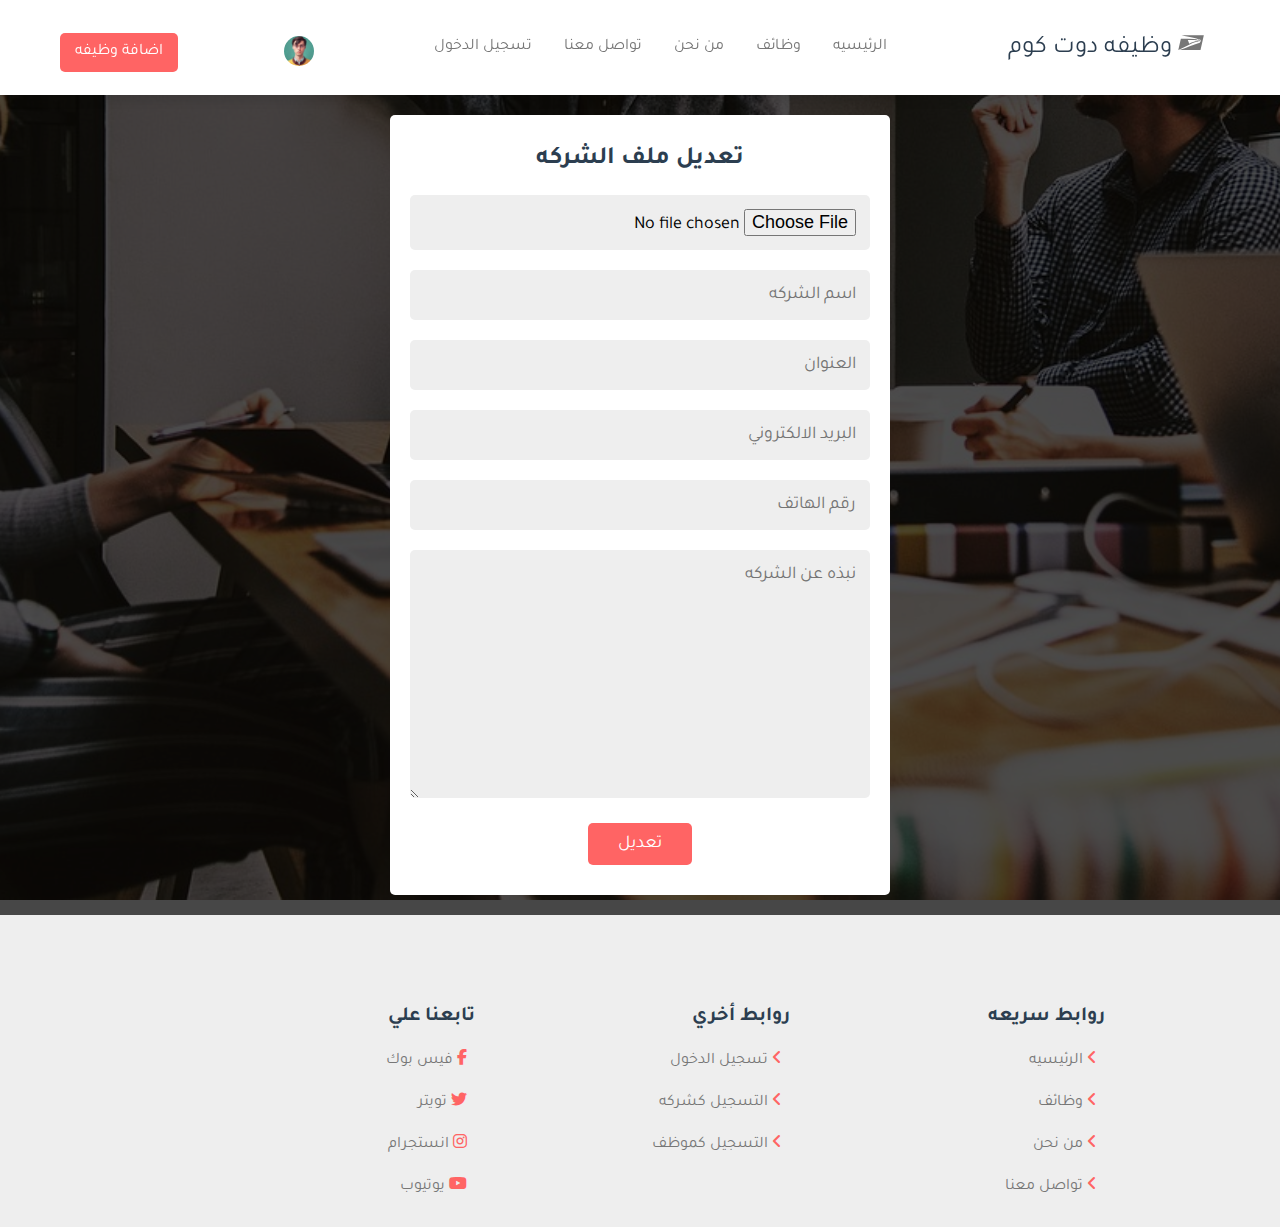
<file: edit_comp_profile.html>
<!DOCTYPE html>
<html lang="ar" dir="rtl">
<head>
    <meta charset="UTF-8">
    <meta http-equiv="X-UA-Compatible" content="IE=edge">
    <meta name="viewport" content="width=device-width, initial-scale=1.0">
    <title>تعديل الملف الشخصي</title>
    <!-- Css File Link -->
    <link rel="stylesheet" href="css/style.css" />
</head>
<body>
    
    <!-- Start Header -->

    <header class="header">
        <section class="navigation">
            <a href="index.html" class="logo noHover"><i class="fa-brands fa-usps"></i>وظيفه دوت كوم</a>
            <div id="menu-btn" class="fas fa-bars-staggered"></div>
            <nav class="navbar">
                <a href="index.html">الرئيسيه</a>
                <a href="jobs.html">وظائف</a>
                <a href="about.html">من نحن</a>
                <a href="contact.html">تواصل معنا</a>
                <a href="login.html">تسجيل الدخول</a>


            </nav>

            <span class="user-pic"><img src="images/profile-icon.jpg" onclick="menuToggle()" alt=""></span>

                <div class="sub-menu-wrap" id="subMenu">
                    <div class="sub-menu">
                        <div class="user-info">
                            <img src="images/profile-icon.jpg" alt="" />
                            <h3>اسم المستخدم</h3>
                        </div>
                        <hr />

                        <a href="employee_profile.html" class="sub-menu-link">
                            <i class="fa-solid fa-address-card fa-icon"></i>
                            <p>حسابي</p>
                            <i class="fa-solid fa-arrow-left"></i>
                        </a>

                        <a href="edit_emp_profile.html" class="sub-menu-link">
                            <i class="fa-solid fa-gear fa-icon"></i>
                            <p>تعديل الحساب</p>
                            <i class="fa-solid fa-arrow-left"></i>
                        </a>

                        <a href="#" class="sub-menu-link">
                            <i class="fa-solid fa-door-open fa-icon"></i>
                            <p>تسجيل الخروج</p>
                            <i class="fa-solid fa-arrow-left"></i>
                        </a>

                    </div>
                </div>

            <a href="add_job.html" class="btn">اضافة وظيفه</a>
        </section>
    </header>


    <!-- End Header -->


    <!-- Start Login Section -->

    <div class="account-form-container">
        <section class="account-form">

            <form action="" method="post">
                <h3>تعديل ملف الشركه</h3>
                <input type="file" class="input" />
                <input type="text" name="name" maxlength="35" placeholder="اسم الشركه" class="input" />
                <input type="text" name="address" maxlength="35" placeholder="العنوان" class="input" />
                <input type="email" required name="email" maxlength="50" placeholder="البريد الالكتروني" class="input" />
                <input type="number" required name="phone_number" maxlength="11" placeholder="رقم الهاتف" class="input" />

                <textarea name="description" id="company_desc" class="input" cols="30" rows="10" placeholder="نبذه عن الشركه"></textarea>
                
                
                <input type="submit" value="تعديل" name="submit" class="btn" />
            </form>
    
        </section>
    </div>

    <!-- End Login Section -->






    <!-- Start Footer -->

    <footer class="footer">
        
        <section class="grid">
            <div class="box">
                <h3>روابط سريعه</h3>
                <a href="index.html"><i class="fas fa-angle-left"></i> الرئيسيه</a>
                <a href="jobs.html"><i class="fas fa-angle-left"></i> وظائف</a>
                <a href="about.html"><i class="fas fa-angle-left"></i> من نحن</a>
                <a href="contact.html"><i class="fas fa-angle-left"></i> تواصل معنا</a>
            </div>
            <div class="box">
                <h3>روابط أخري</h3>
                <a href="login.html"><i class="fas fa-angle-left"></i> تسجيل الدخول</a>
                <a href="comp_registration.html"><i class="fas fa-angle-left"></i> التسجيل كشركه</a>
                <a href="emp_registration.html"><i class="fas fa-angle-left"></i> التسجيل كموظف</a>
            </div>
            <div class="box">
                <h3>تابعنا علي</h3>
                <a href="#"><i class="fab fa-facebook-f"></i> فيس بوك</a>
                <a href="#"><i class="fab fa-twitter"></i> تويتر</a>
                <a href="#"><i class="fab fa-instagram"></i> انستجرام</a>
                <a href="#"><i class="fab fa-youtube"></i> يوتيوب</a>
            </div>

        </section>

    </footer>

    <!-- End Footer -->


    <!-- Js File Link -->
    <script src="js/index.js"></script>
</body>
</html>
</file>
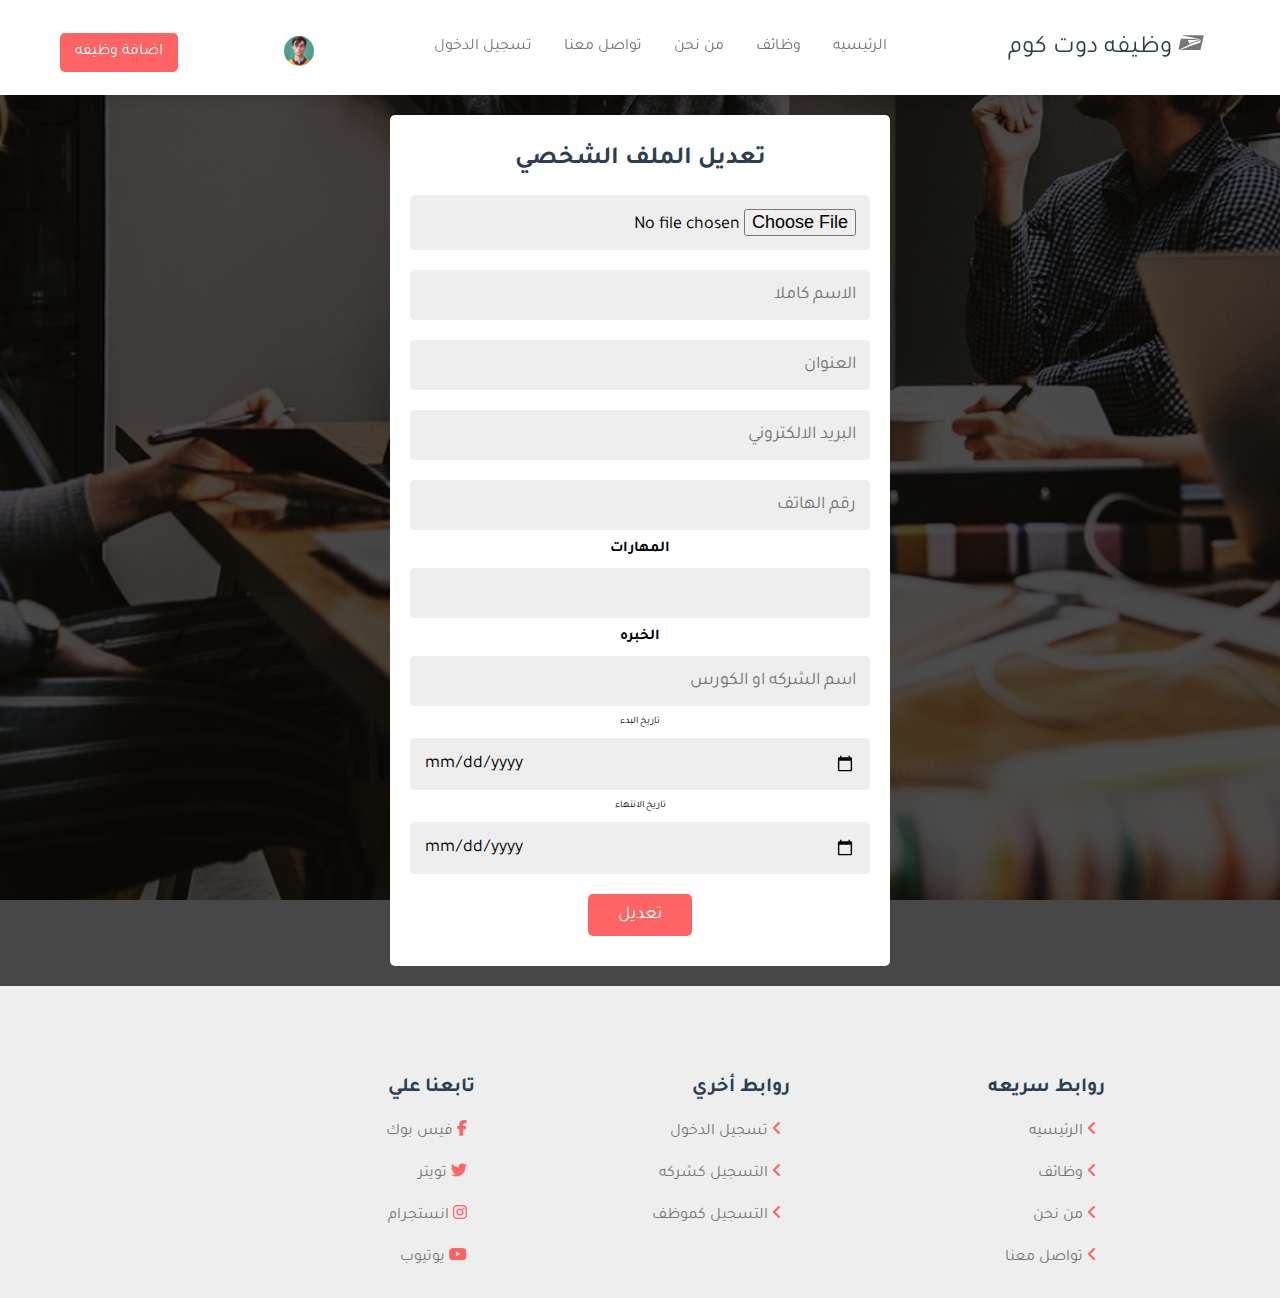
<file: edit_emp_profile.html>
<!DOCTYPE html>
<html lang="ar" dir="rtl">
<head>
    <meta charset="UTF-8">
    <meta http-equiv="X-UA-Compatible" content="IE=edge">
    <meta name="viewport" content="width=device-width, initial-scale=1.0">
    <title>تعديل الملف الشخصي</title>
    <!-- Css File Link -->
    <link rel="stylesheet" href="css/style.css" />
</head>
<body>
    
    <!-- Start Header -->

    <header class="header">
        <section class="navigation">
            <a href="index.html" class="logo noHover"><i class="fa-brands fa-usps"></i>وظيفه دوت كوم</a>
            <div id="menu-btn" class="fas fa-bars-staggered"></div>
            <nav class="navbar">
                <a href="index.html">الرئيسيه</a>
                <a href="jobs.html">وظائف</a>
                <a href="about.html">من نحن</a>
                <a href="contact.html">تواصل معنا</a>
                <a href="login.html">تسجيل الدخول</a>


            </nav>

            <span class="user-pic"><img src="images/profile-icon.jpg" onclick="menuToggle()" alt=""></span>

                <div class="sub-menu-wrap" id="subMenu">
                    <div class="sub-menu">
                        <div class="user-info">
                            <img src="images/profile-icon.jpg" alt="" />
                            <h3>اسم المستخدم</h3>
                        </div>
                        <hr />

                        <a href="employee_profile.html" class="sub-menu-link">
                            <i class="fa-solid fa-address-card fa-icon"></i>
                            <p>حسابي</p>
                            <i class="fa-solid fa-arrow-left"></i>
                        </a>

                        <a href="edit_emp_profile.html" class="sub-menu-link">
                            <i class="fa-solid fa-gear fa-icon"></i>
                            <p>تعديل الحساب</p>
                            <i class="fa-solid fa-arrow-left"></i>
                        </a>

                        <a href="#" class="sub-menu-link">
                            <i class="fa-solid fa-door-open fa-icon"></i>
                            <p>تسجيل الخروج</p>
                            <i class="fa-solid fa-arrow-left"></i>
                        </a>

                    </div>
                </div>

            <a href="add_job.html" class="btn">اضافة وظيفه</a>
        </section>
    </header>


    <!-- End Header -->


    <!-- Start Login Section -->

    <div class="account-form-container">
        <section class="account-form">

            <form action="" method="post">
                <h3>تعديل الملف الشخصي</h3>
                <input type="file" class="input" />
                <input type="text" name="name" maxlength="35" placeholder="الاسم كاملا" class="input" />
                <input type="text" name="address" maxlength="35" placeholder="العنوان" class="input" />
                <input type="email" required name="email" maxlength="50" placeholder="البريد الالكتروني" class="input" />
                <input type="number" required name="phone_number" maxlength="11" placeholder="رقم الهاتف" class="input" />

                <div class="tags-input-wrapper">
                    <h2>المهارات</h2>
                    <input type="text" id="tag-input1" class="input" />
                </div>
                <h2>الخبره</h2>
                <input type="text" name="company_name" maxlength="25" placeholder="اسم الشركه او الكورس" class="input">
                
                <span>تاريخ البدء<input type="date" class="input" /></span>
                <span>تاريخ الانتهاء<input type="date" class="input" /></span>
                
                
                <input type="submit" value="تعديل" name="submit" class="btn" />
            </form>
    
        </section>
    </div>

    <!-- End Login Section -->






    <!-- Start Footer -->

    <footer class="footer">
        
        <section class="grid">
            <div class="box">
                <h3>روابط سريعه</h3>
                <a href="index.html"><i class="fas fa-angle-left"></i> الرئيسيه</a>
                <a href="jobs.html"><i class="fas fa-angle-left"></i> وظائف</a>
                <a href="about.html"><i class="fas fa-angle-left"></i> من نحن</a>
                <a href="contact.html"><i class="fas fa-angle-left"></i> تواصل معنا</a>
            </div>
            <div class="box">
                <h3>روابط أخري</h3>
                <a href="login.html"><i class="fas fa-angle-left"></i> تسجيل الدخول</a>
                <a href="comp_registration.html"><i class="fas fa-angle-left"></i> التسجيل كشركه</a>
                <a href="emp_registration.html"><i class="fas fa-angle-left"></i> التسجيل كموظف</a>
            </div>
            <div class="box">
                <h3>تابعنا علي</h3>
                <a href="#"><i class="fab fa-facebook-f"></i> فيس بوك</a>
                <a href="#"><i class="fab fa-twitter"></i> تويتر</a>
                <a href="#"><i class="fab fa-instagram"></i> انستجرام</a>
                <a href="#"><i class="fab fa-youtube"></i> يوتيوب</a>
            </div>

        </section>

    </footer>

    <!-- End Footer -->


    <!-- Js File Link -->
    <script src="js/index.js"></script>
</body>
</html>
</file>
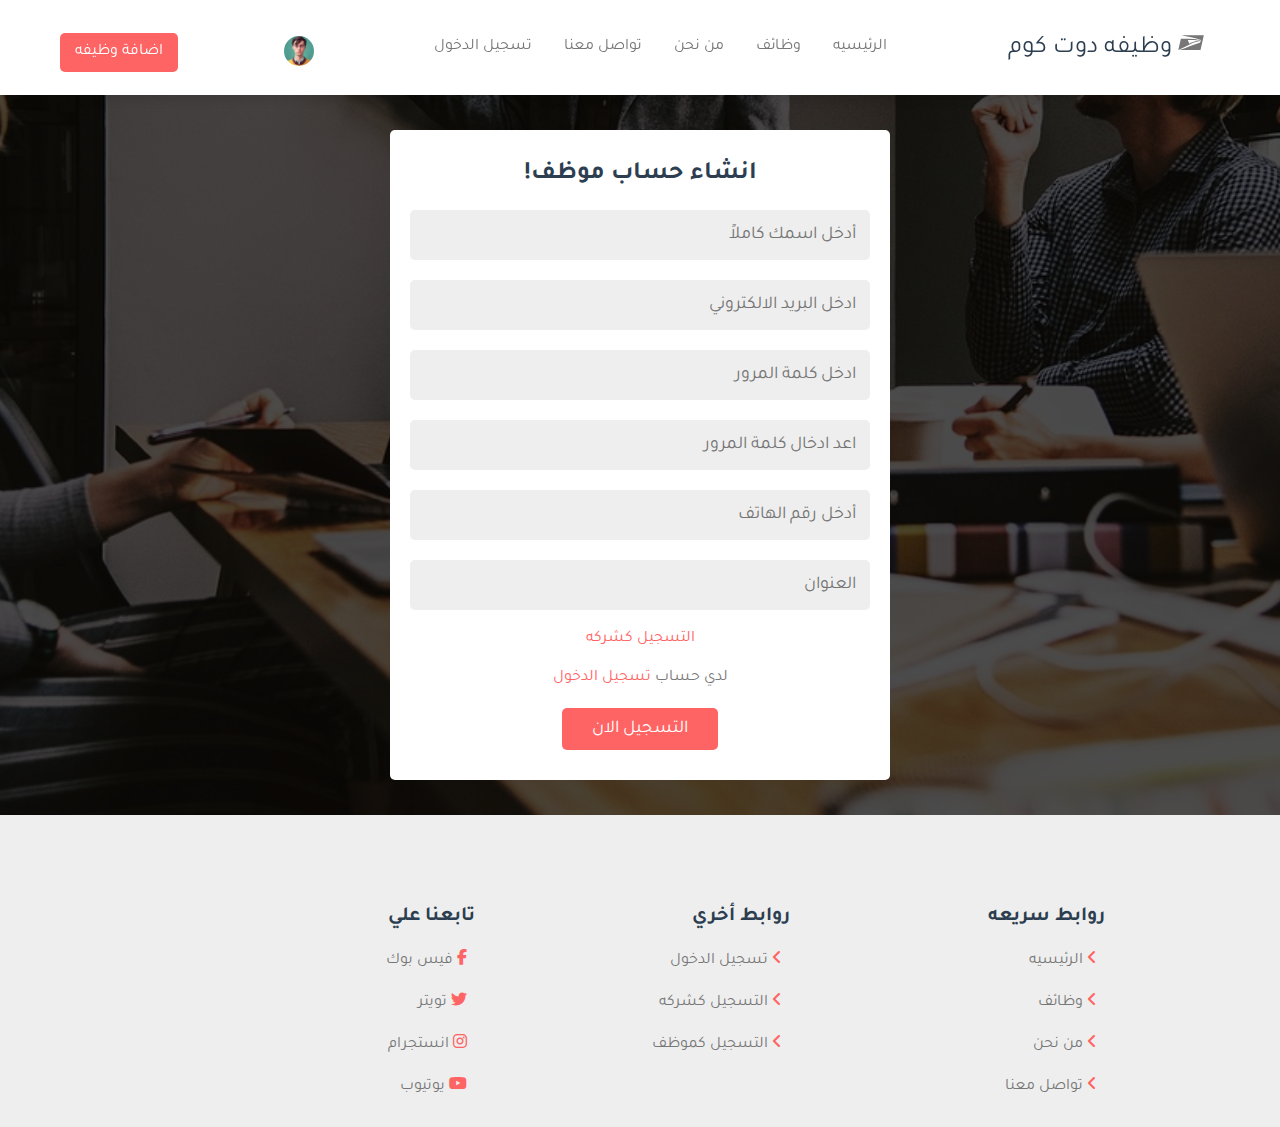
<file: emp_registration.html>
<!DOCTYPE html>
<html lang="ar" dir="rtl">
<head>
    <meta charset="UTF-8">
    <meta http-equiv="X-UA-Compatible" content="IE=edge">
    <meta name="viewport" content="width=device-width, initial-scale=1.0">
    <title>انشاء حساب موظف</title>
    <!-- Css File Link -->
    <link rel="stylesheet" href="css/style.css" />
</head>
<body>
    
    <!-- Start Header -->

    <header class="header">
        <section class="navigation">
            <a href="index.html" class="logo noHover"><i class="fa-brands fa-usps"></i>وظيفه دوت كوم</a>
            <div id="menu-btn" class="fas fa-bars-staggered"></div>
            <nav class="navbar">
                <a href="index.html">الرئيسيه</a>
                <a href="jobs.html">وظائف</a>
                <a href="about.html">من نحن</a>
                <a href="contact.html">تواصل معنا</a>
                <a href="login.html">تسجيل الدخول</a>


            </nav>

            <span class="user-pic"><img src="images/profile-icon.jpg" onclick="menuToggle()" alt=""></span>

                <div class="sub-menu-wrap" id="subMenu">
                    <div class="sub-menu">
                        <div class="user-info">
                            <img src="images/profile-icon.jpg" alt="" />
                            <h3>اسم المستخدم</h3>
                        </div>
                        <hr />

                        <a href="employee_profile.html" class="sub-menu-link">
                            <i class="fa-solid fa-address-card fa-icon"></i>
                            <p>حسابي</p>
                            <i class="fa-solid fa-arrow-left"></i>
                        </a>

                        <a href="edit_emp_profile.html" class="sub-menu-link">
                            <i class="fa-solid fa-gear fa-icon"></i>
                            <p>تعديل الحساب</p>
                            <i class="fa-solid fa-arrow-left"></i>
                        </a>

                        <a href="#" class="sub-menu-link">
                            <i class="fa-solid fa-door-open fa-icon"></i>
                            <p>تسجيل الخروج</p>
                            <i class="fa-solid fa-arrow-left"></i>
                        </a>

                    </div>
                </div>

            <a href="add_job.html" class="btn">اضافة وظيفه</a>
        </section>
    </header>


    <!-- End Header -->


    <!-- Start Registration Section -->

    <div class="account-form-container">
        <section class="account-form">

            <form action="" method="post">
                <h3>انشاء حساب موظف!</h3>
                <input type="text" required name="name" maxlength="28" placeholder="أدخل اسمك كاملاً" class="input" />
                <input type="email" required name="email" maxlength="50" placeholder="ادخل البريد الالكتروني" class="input" />
                <input type="password" required name="password" maxlength="25" placeholder="ادخل كلمة المرور" class="input" />
                <input type="password" required name="c_password" maxlength="25" placeholder="اعد ادخال كلمة المرور" class="input" />
                
                <input type="number" required name="p_num" maxlength="11" placeholder="أدخل رقم الهاتف" class="input" />
                <input type="text" required name="address_emp" maxlength="40" placeholder="العنوان" class="input" />


                <p><a href="comp_registration.html">التسجيل كشركه</a></p>
                <p> لدي حساب <a href="login.html">تسجيل الدخول</a></p>
                <input type="submit" value="التسجيل الان" name="submit" class="btn" />
            </form>
    
        </section>
    </div>

    <!-- End Registration Section -->






    <!-- Start Footer -->

    <footer class="footer">
        
        <section class="grid">
            <div class="box">
                <h3>روابط سريعه</h3>
                <a href="index.html"><i class="fas fa-angle-left"></i> الرئيسيه</a>
                <a href="jobs.html"><i class="fas fa-angle-left"></i> وظائف</a>
                <a href="about.html"><i class="fas fa-angle-left"></i> من نحن</a>
                <a href="contact.html"><i class="fas fa-angle-left"></i> تواصل معنا</a>
            </div>
            <div class="box">
                <h3>روابط أخري</h3>
                <a href="login.html"><i class="fas fa-angle-left"></i> تسجيل الدخول</a>
                <a href="comp_registration.html"><i class="fas fa-angle-left"></i> التسجيل كشركه</a>
                <a href="emp_registration.html"><i class="fas fa-angle-left"></i> التسجيل كموظف</a>
            </div>
            <div class="box">
                <h3>تابعنا علي</h3>
                <a href="#"><i class="fab fa-facebook-f"></i> فيس بوك</a>
                <a href="#"><i class="fab fa-twitter"></i> تويتر</a>
                <a href="#"><i class="fab fa-instagram"></i> انستجرام</a>
                <a href="#"><i class="fab fa-youtube"></i> يوتيوب</a>
            </div>

        </section>

    </footer>

    <!-- End Footer -->


    <!-- Js File Link -->
    <script src="js/index.js"></script>
</body>
</html>
</file>
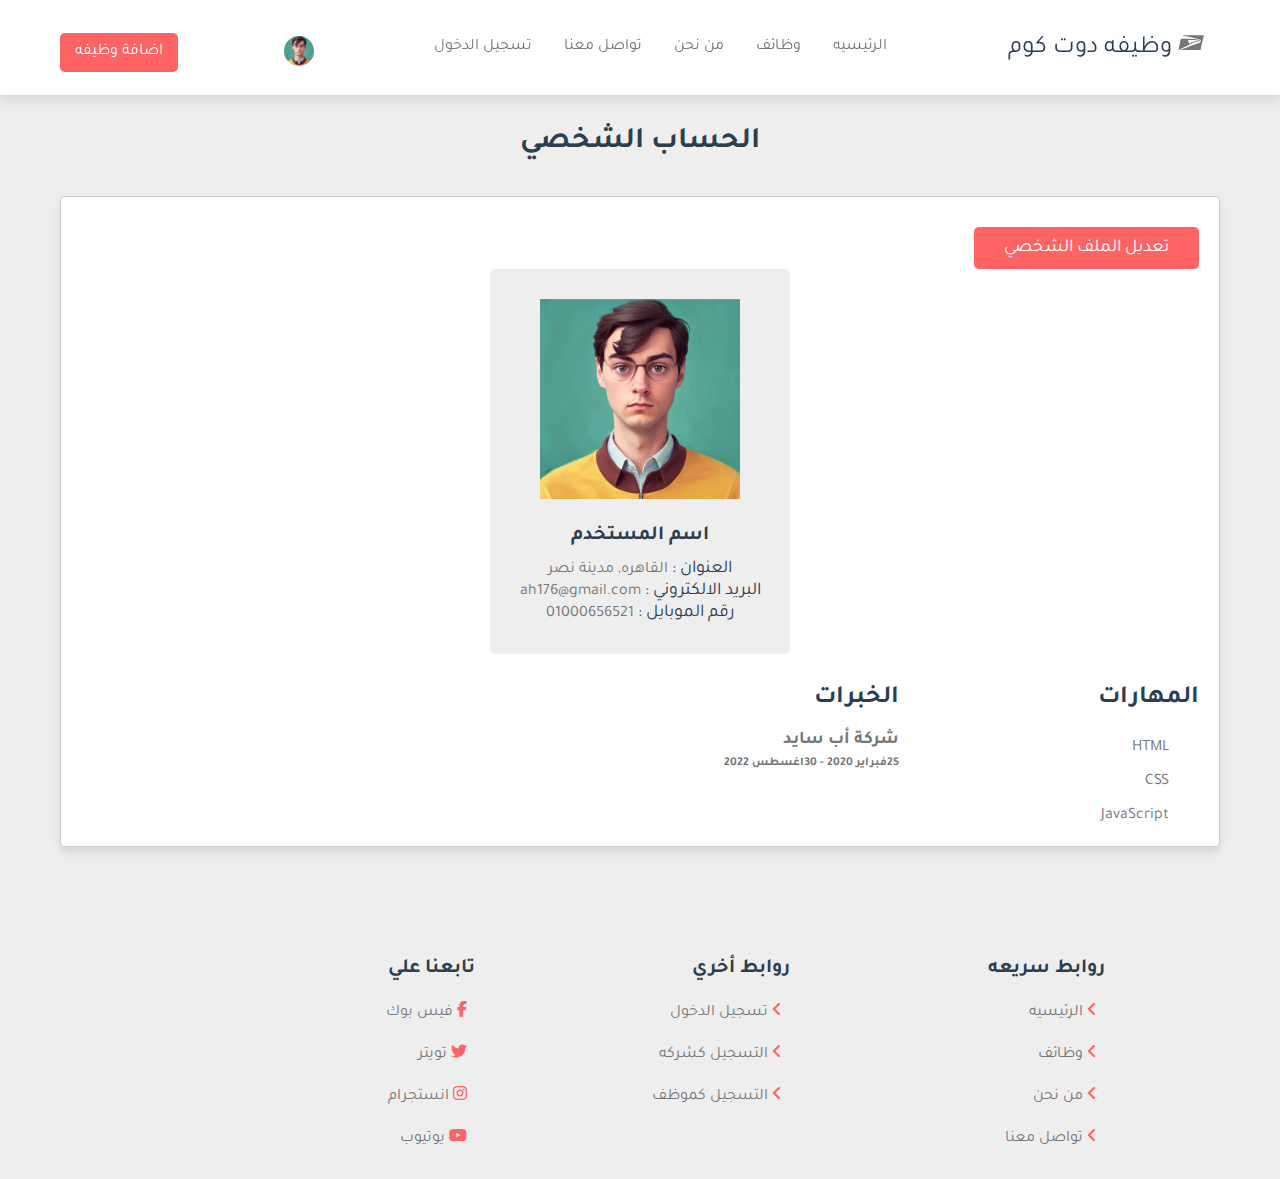
<file: employee_profile.html>
<!DOCTYPE html>
<html lang="ar" dir="rtl">
<head>
    <meta charset="UTF-8">
    <meta http-equiv="X-UA-Compatible" content="IE=edge">
    <meta name="viewport" content="width=device-width, initial-scale=1.0">
    <title>الملف الشخصي</title>
    <!-- Css File Link -->
    <link rel="stylesheet" href="css/style.css" />
</head>
<body>
    
    <!-- Start Header -->

    <header class="header">
        <section class="navigation">
            <a href="index.html" class="logo noHover"><i class="fa-brands fa-usps"></i>وظيفه دوت كوم</a>
            <div id="menu-btn" class="fas fa-bars-staggered"></div>
            <nav class="navbar">
                <a href="index.html">الرئيسيه</a>
                <a href="jobs.html">وظائف</a>
                <a href="about.html">من نحن</a>
                <a href="contact.html">تواصل معنا</a>
                <a href="login.html">تسجيل الدخول</a>


            </nav>

            <span class="user-pic"><img src="images/profile-icon.jpg" onclick="menuToggle()" alt=""></span>

                <div class="sub-menu-wrap" id="subMenu">
                    <div class="sub-menu">
                        <div class="user-info">
                            <img src="images/profile-icon.jpg" alt="" />
                            <h3>اسم المستخدم</h3>
                        </div>
                        <hr />

                        <a href="employee_profile.html" class="sub-menu-link">
                            <i class="fa-solid fa-address-card fa-icon"></i>
                            <p>حسابي</p>
                            <i class="fa-solid fa-arrow-left"></i>
                        </a>

                        <a href="edit_emp_profile.html" class="sub-menu-link">
                            <i class="fa-solid fa-gear fa-icon"></i>
                            <p>تعديل الحساب</p>
                            <i class="fa-solid fa-arrow-left"></i>
                        </a>

                        <a href="#" class="sub-menu-link">
                            <i class="fa-solid fa-door-open fa-icon"></i>
                            <p>تسجيل الخروج</p>
                            <i class="fa-solid fa-arrow-left"></i>
                        </a>

                    </div>
                </div>

            <a href="add_job.html" class="btn">اضافة وظيفه</a>
        </section>
    </header>


    <!-- End Header -->



    <!-- Start Employee Profile -->

    <section class="employee-profile">

        <h1 class="heading">الحساب الشخصي</h1>

        <div class="details">
            <a href="edit_emp_profile.html" class="btn">تعديل الملف الشخصي</a>

            <div class="info">
                <img src="images/profile-icon.jpg" alt="" />
                <h3>اسم المستخدم</h3>
                <span>العنوان :  <p>القاهره, مدينة نصر</p></span> <br>
                <span>البريد الالكتروني :  <p>ah176@gmail.com</p></span> <br>
                <span>رقم الموبايل :  <p>01000656521</p></span> <br>
            </div>

            <div class="row-desc">
                <div class="skills">
                    <h3>المهارات</h3>
                    <ul>
                        <li>HTML</li>
                        <li>CSS</li>
                        <li>JavaScript</li>
                    </ul>
                </div>
    
                <div class="experience">
                    <h2>الخبرات</h2>
                    <h3>شركة أب سايد</h3>
                    <p><span>25فبراير 2020</span> - <span> 30اغسطس 2022</span></p>
                </div>
            </div>

        </div>

    </section>

    <!-- End Employee Profile -->









    <!-- Start Footer -->

    <footer class="footer">
        
        <section class="grid">
            <div class="box">
                <h3>روابط سريعه</h3>
                <a href="index.html"><i class="fas fa-angle-left"></i> الرئيسيه</a>
                <a href="jobs.html"><i class="fas fa-angle-left"></i> وظائف</a>
                <a href="about.html"><i class="fas fa-angle-left"></i> من نحن</a>
                <a href="contact.html"><i class="fas fa-angle-left"></i> تواصل معنا</a>
            </div>
            <div class="box">
                <h3>روابط أخري</h3>
                <a href="login.html"><i class="fas fa-angle-left"></i> تسجيل الدخول</a>
                <a href="comp_registration.html"><i class="fas fa-angle-left"></i> التسجيل كشركه</a>
                <a href="emp_registration.html"><i class="fas fa-angle-left"></i> التسجيل كموظف</a>
            </div>
            <div class="box">
                <h3>تابعنا علي</h3>
                <a href="#"><i class="fab fa-facebook-f"></i> فيس بوك</a>
                <a href="#"><i class="fab fa-twitter"></i> تويتر</a>
                <a href="#"><i class="fab fa-instagram"></i> انستجرام</a>
                <a href="#"><i class="fab fa-youtube"></i> يوتيوب</a>
            </div>

        </section>

    </footer>

    <!-- End Footer -->


    <!-- Js File Link -->
    <script src="js/index.js"></script>
</body>
</html>
</file>
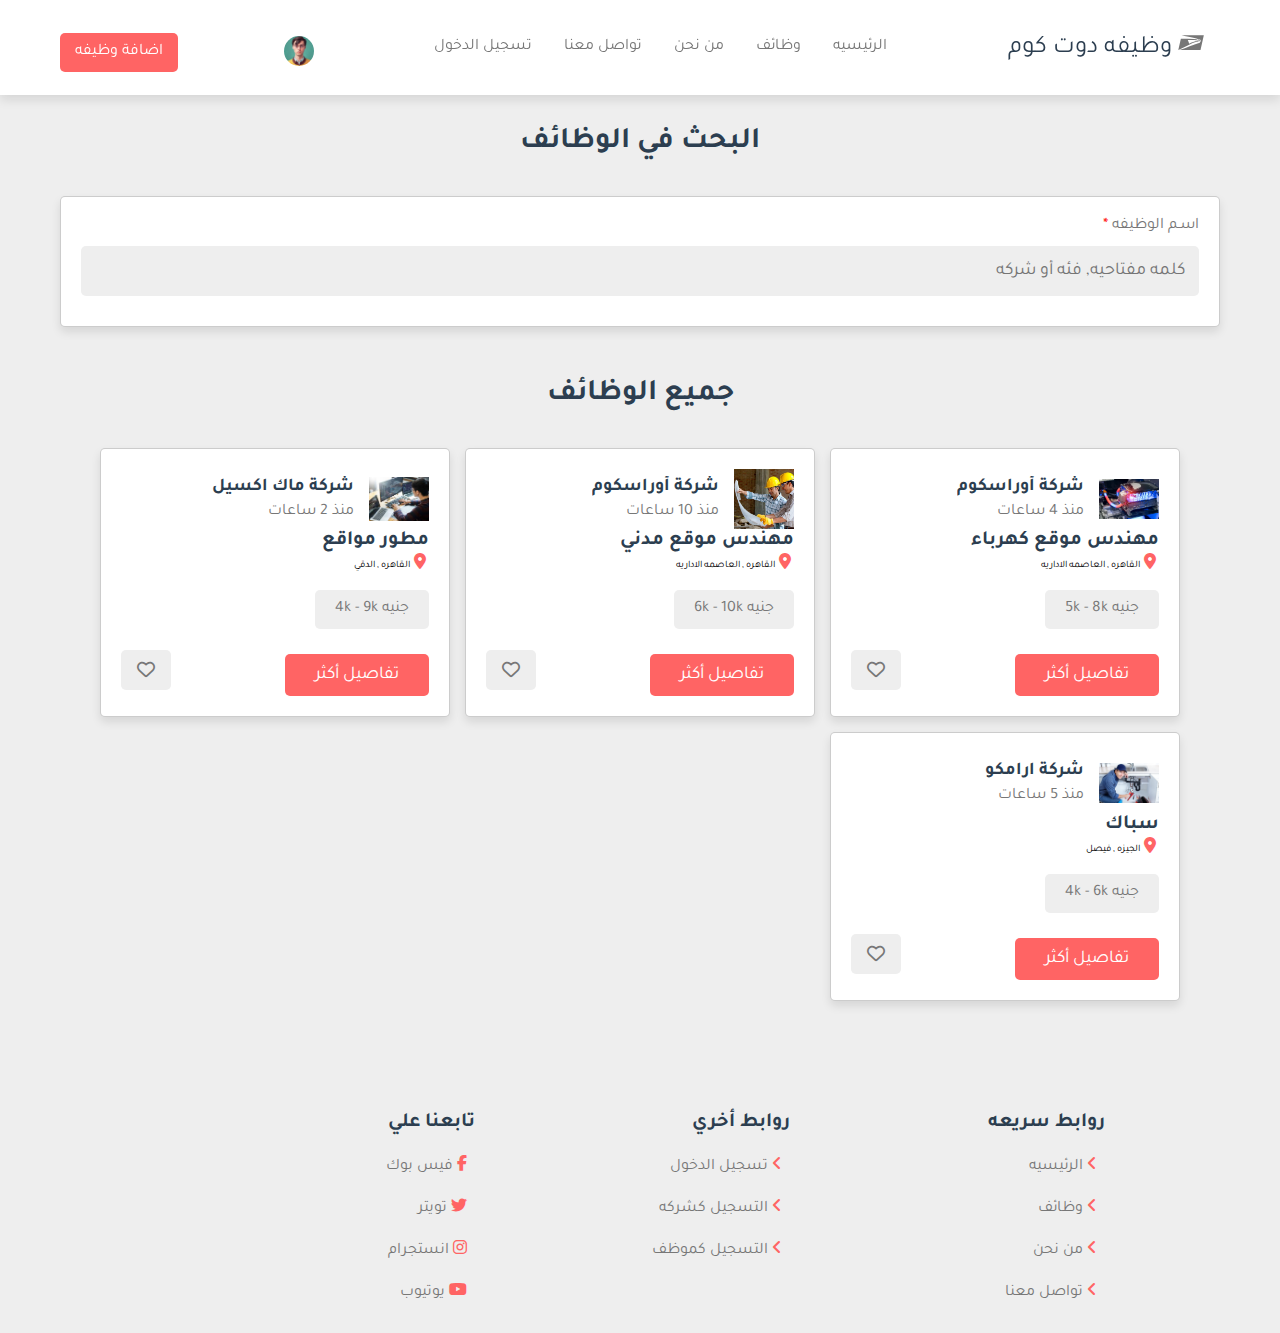
<file: jobs.html>
<!DOCTYPE html>
<html lang="ar" dir="rtl">
<head>
    <meta charset="UTF-8">
    <meta http-equiv="X-UA-Compatible" content="IE=edge">
    <meta name="viewport" content="width=device-width, initial-scale=1.0">
    <title>وظائف</title>
    <!-- Css File Link -->
    <link rel="stylesheet" href="css/style.css" />
</head>
<body>
    
    <!-- Start Header -->

    <header class="header">
        <section class="navigation">
            <a href="index.html" class="logo noHover"><i class="fa-brands fa-usps"></i>وظيفه دوت كوم</a>
            <div id="menu-btn" class="fas fa-bars-staggered"></div>
            <nav class="navbar">
                <a href="index.html">الرئيسيه</a>
                <a href="jobs.html">وظائف</a>
                <a href="about.html">من نحن</a>
                <a href="contact.html">تواصل معنا</a>
                <a href="login.html">تسجيل الدخول</a>


            </nav>

            <span class="user-pic"><img src="images/profile-icon.jpg" onclick="menuToggle()" alt=""></span>

                <div class="sub-menu-wrap" id="subMenu">
                    <div class="sub-menu">
                        <div class="user-info">
                            <img src="images/profile-icon.jpg" alt="" />
                            <h3>اسم المستخدم</h3>
                        </div>
                        <hr />

                        <a href="employee_profile.html" class="sub-menu-link">
                            <i class="fa-solid fa-address-card fa-icon"></i>
                            <p>حسابي</p>
                            <i class="fa-solid fa-arrow-left"></i>
                        </a>

                        <a href="edit_emp_profile.html" class="sub-menu-link">
                            <i class="fa-solid fa-gear fa-icon"></i>
                            <p>تعديل الحساب</p>
                            <i class="fa-solid fa-arrow-left"></i>
                        </a>

                        <a href="#" class="sub-menu-link">
                            <i class="fa-solid fa-door-open fa-icon"></i>
                            <p>تسجيل الخروج</p>
                            <i class="fa-solid fa-arrow-left"></i>
                        </a>

                    </div>
                </div>

            <a href="add_job.html" class="btn">اضافة وظيفه</a>
        </section>
    </header>


    <!-- End Header -->


    <!-- Start Job Filter Section -->

    <section class="job-filter">

        <h1 class="heading">البحث في الوظائف</h1>

        <form action="" method="post">
            <div class="navigation">
                <div class="box">
                    <p>اسـم الوظيفه <span>*</span></p>
                    <input type="text" name="title" placeholder="كلمه مفتاحيه, فئه أو شركه" required maxlength="20" class="input" />
                </div>
            </div>
            
        </form>

    </section>

    <!-- End Job Filter Section -->

    <!-- Start Jobs Section -->

    <section class="jobs-container">

        <h1 class="heading">جميع الوظائف</h1>
        <div class="box-container">
            <div class="box">
                <div class="company">
                    <img src="./images/electric.jpg" alt="">
                    <div>
                        <h3>شركة أوراسكوم</h3>
                        <p>منذ 4 ساعات</p>
                    </div>
                </div>
                <h3 class="job-title">مهندس موقع كهرباء</h3>
                <span class="location"><i class="fas fa-map-marker-alt"></i> </span>
                <span>القاهره , العاصمه الاداريه</span>
                <div class="tags">
                    <p>جنيه <span>5k - 8k</span> </p>
                </div>
                <div class="flex-btn">
                    <a href="view-job.html" class="btn">تفاصيل أكثر</a>
                    <button type="submit" class="far fa-heart" name="save"></button>
                </div>
            </div>

            <div class="box">
                <div class="company">
                    <img src="./images/engineer.jpg" alt="">
                    <div>
                        <h3>شركة أوراسكوم</h3>
                        <p>منذ 10 ساعات</p>
                    </div>
                </div>
                <h3 class="job-title">مهندس موقع مدني</h3>
                <span class="location"><i class="fas fa-map-marker-alt"></i> </span>
                <span>القاهره , العاصمه الاداريه</span>
                <div class="tags">
                    <p>جنيه <span>6k - 10k</span> </p>
                </div>
                <div class="flex-btn">
                    <a href="view-job.html" class="btn">تفاصيل أكثر</a>
                    <button type="submit" class="far fa-heart" name="save"></button>
                </div>
            </div>

            <div class="box">
                <div class="company">
                    <img src="./images/development.jpg" alt="">
                    <div>
                        <h3>شركة ماك اكسيل</h3>
                        <p>منذ 2 ساعات</p>
                    </div>
                </div>
                <h3 class="job-title">مطور مواقع</h3>
                <span class="location"><i class="fas fa-map-marker-alt"></i> </span>
                <span>القاهره , الدقي</span>
                <div class="tags">
                    <p>جنيه <span>4k - 9k</span> </p>
                </div>
                <div class="flex-btn">
                    <a href="view-job.html" class="btn">تفاصيل أكثر</a>
                    <button type="submit" class="far fa-heart" name="save"></button>
                </div>
            </div>

            <div class="box">
                <div class="company">
                    <img src="./images/plumber.jpg" alt="">
                    <div>
                        <h3>شركة ارامكو</h3>
                        <p>منذ 5 ساعات</p>
                    </div>
                </div>
                <h3 class="job-title">سباك</h3>
                <span class="location"><i class="fas fa-map-marker-alt"></i> </span>
                <span>الجيزه , فيصل</span>
                <div class="tags">
                    <p>جنيه <span>4k - 6k</span> </p>
                </div>
                <div class="flex-btn">
                    <a href="view-job.html" class="btn">تفاصيل أكثر</a>
                    <button type="submit" class="far fa-heart" name="save"></button>
                </div>
            </div>

        </div>

    </section>

    <!-- End Jobs Section -->








    <!-- Start Footer -->

    <footer class="footer">
        
        <section class="grid">
            <div class="box">
                <h3>روابط سريعه</h3>
                <a href="index.html"><i class="fas fa-angle-left"></i> الرئيسيه</a>
                <a href="jobs.html"><i class="fas fa-angle-left"></i> وظائف</a>
                <a href="about.html"><i class="fas fa-angle-left"></i> من نحن</a>
                <a href="contact.html"><i class="fas fa-angle-left"></i> تواصل معنا</a>
            </div>
            <div class="box">
                <h3>روابط أخري</h3>
                <a href="login.html"><i class="fas fa-angle-left"></i> تسجيل الدخول</a>
                <a href="comp_registration.html"><i class="fas fa-angle-left"></i> التسجيل كشركه</a>
                <a href="emp_registration.html"><i class="fas fa-angle-left"></i> التسجيل كموظف</a>
            </div>
            <div class="box">
                <h3>تابعنا علي</h3>
                <a href="#"><i class="fab fa-facebook-f"></i> فيس بوك</a>
                <a href="#"><i class="fab fa-twitter"></i> تويتر</a>
                <a href="#"><i class="fab fa-instagram"></i> انستجرام</a>
                <a href="#"><i class="fab fa-youtube"></i> يوتيوب</a>
            </div>

        </section>

    </footer>

    <!-- End Footer -->


    <!-- Js File Link -->
    <script src="js/index.js"></script>
</body>
</html>
</file>
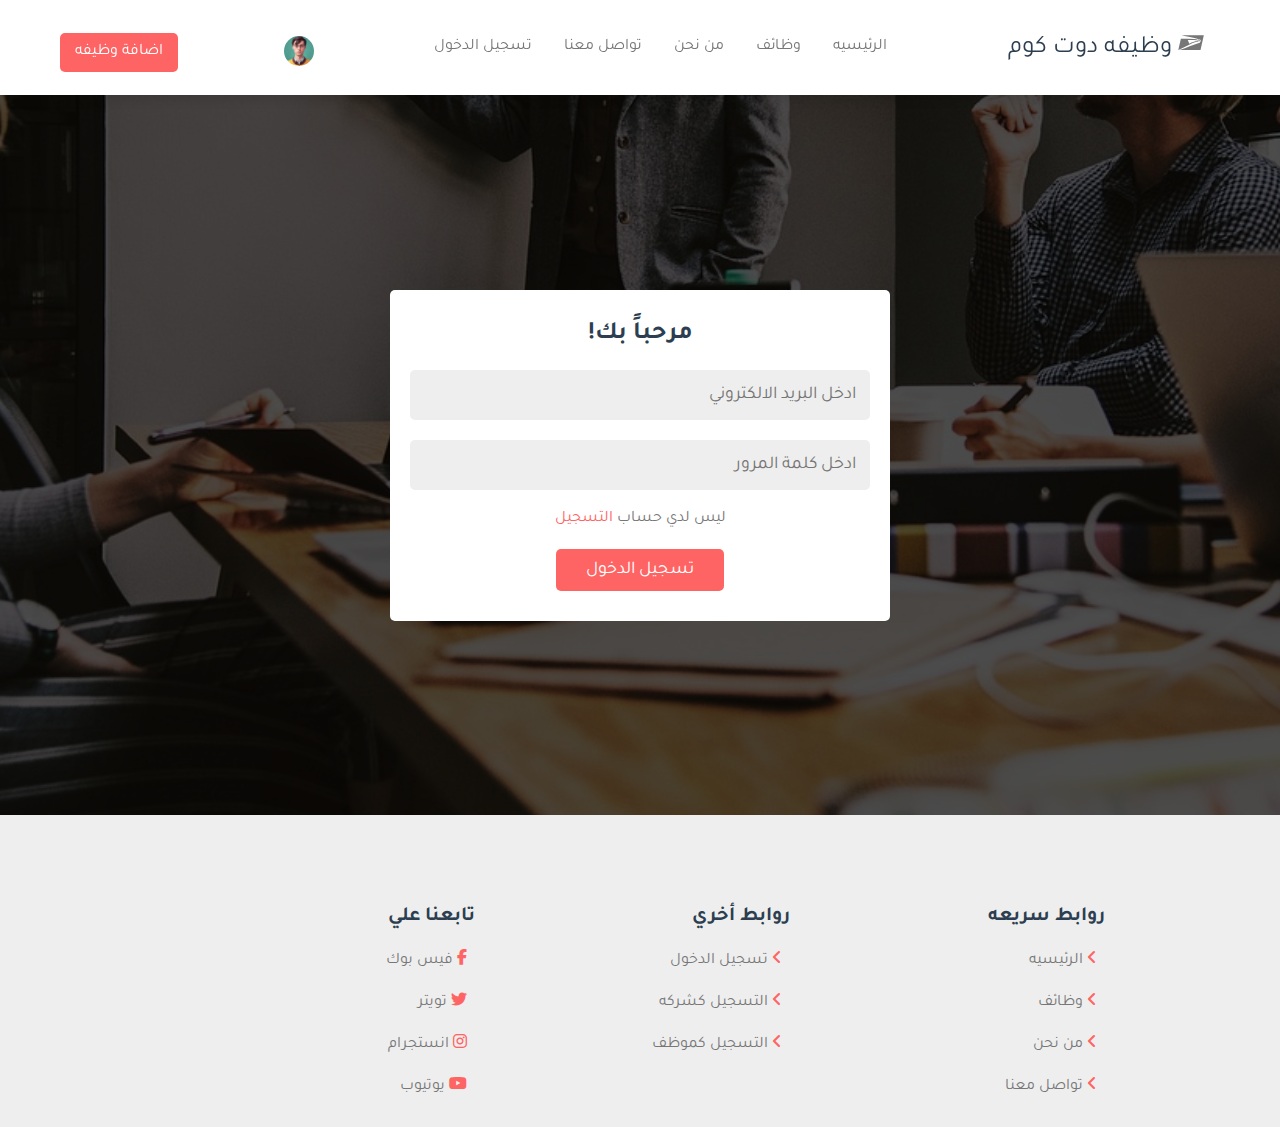
<file: login.html>
<!DOCTYPE html>
<html lang="ar" dir="rtl">
<head>
    <meta charset="UTF-8">
    <meta http-equiv="X-UA-Compatible" content="IE=edge">
    <meta name="viewport" content="width=device-width, initial-scale=1.0">
    <title>تسجيل الدخول</title>
    <!-- Css File Link -->
    <link rel="stylesheet" href="css/style.css" />
</head>
<body>
    
    <!-- Start Header -->

    <header class="header">
        <section class="navigation">
            <a href="index.html" class="logo noHover"><i class="fa-brands fa-usps"></i>وظيفه دوت كوم</a>
            <div id="menu-btn" class="fas fa-bars-staggered"></div>
            <nav class="navbar">
                <a href="index.html">الرئيسيه</a>
                <a href="jobs.html">وظائف</a>
                <a href="about.html">من نحن</a>
                <a href="contact.html">تواصل معنا</a>
                <a href="login.html">تسجيل الدخول</a>


            </nav>

            <span class="user-pic"><img src="images/profile-icon.jpg" onclick="menuToggle()" alt=""></span>

                <div class="sub-menu-wrap" id="subMenu">
                    <div class="sub-menu">
                        <div class="user-info">
                            <img src="images/profile-icon.jpg" alt="" />
                            <h3>اسم المستخدم</h3>
                        </div>
                        <hr />

                        <a href="employee_profile.html" class="sub-menu-link">
                            <i class="fa-solid fa-address-card fa-icon"></i>
                            <p>حسابي</p>
                            <i class="fa-solid fa-arrow-left"></i>
                        </a>

                        <a href="edit_emp_profile.html" class="sub-menu-link">
                            <i class="fa-solid fa-gear fa-icon"></i>
                            <p>تعديل الحساب</p>
                            <i class="fa-solid fa-arrow-left"></i>
                        </a>

                        <a href="#" class="sub-menu-link">
                            <i class="fa-solid fa-door-open fa-icon"></i>
                            <p>تسجيل الخروج</p>
                            <i class="fa-solid fa-arrow-left"></i>
                        </a>

                    </div>
                </div>

            <a href="add_job.html" class="btn">اضافة وظيفه</a>
        </section>
    </header>


    <!-- End Header -->


    <!-- Start Login Section -->

    <div class="account-form-container">
        <section class="account-form">

            <form action="" method="post">
                <h3>مرحباً بك!</h3>
                <input type="email" required name="email" maxlength="50" placeholder="ادخل البريد الالكتروني" class="input" />
                <input type="password" required name="password" maxlength="25" placeholder="ادخل كلمة المرور" class="input" />
                <p>ليس لدي حساب <a href="emp_registration.html">التسجيل</a></p>
                <input type="submit" value="تسجيل الدخول" name="submit" class="btn" />
            </form>
    
        </section>
    </div>

    <!-- End Login Section -->






    <!-- Start Footer -->

    <footer class="footer">
        
        <section class="grid">
            <div class="box">
                <h3>روابط سريعه</h3>
                <a href="index.html"><i class="fas fa-angle-left"></i> الرئيسيه</a>
                <a href="jobs.html"><i class="fas fa-angle-left"></i> وظائف</a>
                <a href="about.html"><i class="fas fa-angle-left"></i> من نحن</a>
                <a href="contact.html"><i class="fas fa-angle-left"></i> تواصل معنا</a>
            </div>
            <div class="box">
                <h3>روابط أخري</h3>
                <a href="login.html"><i class="fas fa-angle-left"></i> تسجيل الدخول</a>
                <a href="comp_registration.html"><i class="fas fa-angle-left"></i> التسجيل كشركه</a>
                <a href="emp_registration.html"><i class="fas fa-angle-left"></i> التسجيل كموظف</a>
            </div>
            <div class="box">
                <h3>تابعنا علي</h3>
                <a href="#"><i class="fab fa-facebook-f"></i> فيس بوك</a>
                <a href="#"><i class="fab fa-twitter"></i> تويتر</a>
                <a href="#"><i class="fab fa-instagram"></i> انستجرام</a>
                <a href="#"><i class="fab fa-youtube"></i> يوتيوب</a>
            </div>

        </section>

    </footer>

    <!-- End Footer -->


    <!-- Js File Link -->
    <script src="js/index.js"></script>
</body>
</html>
</file>
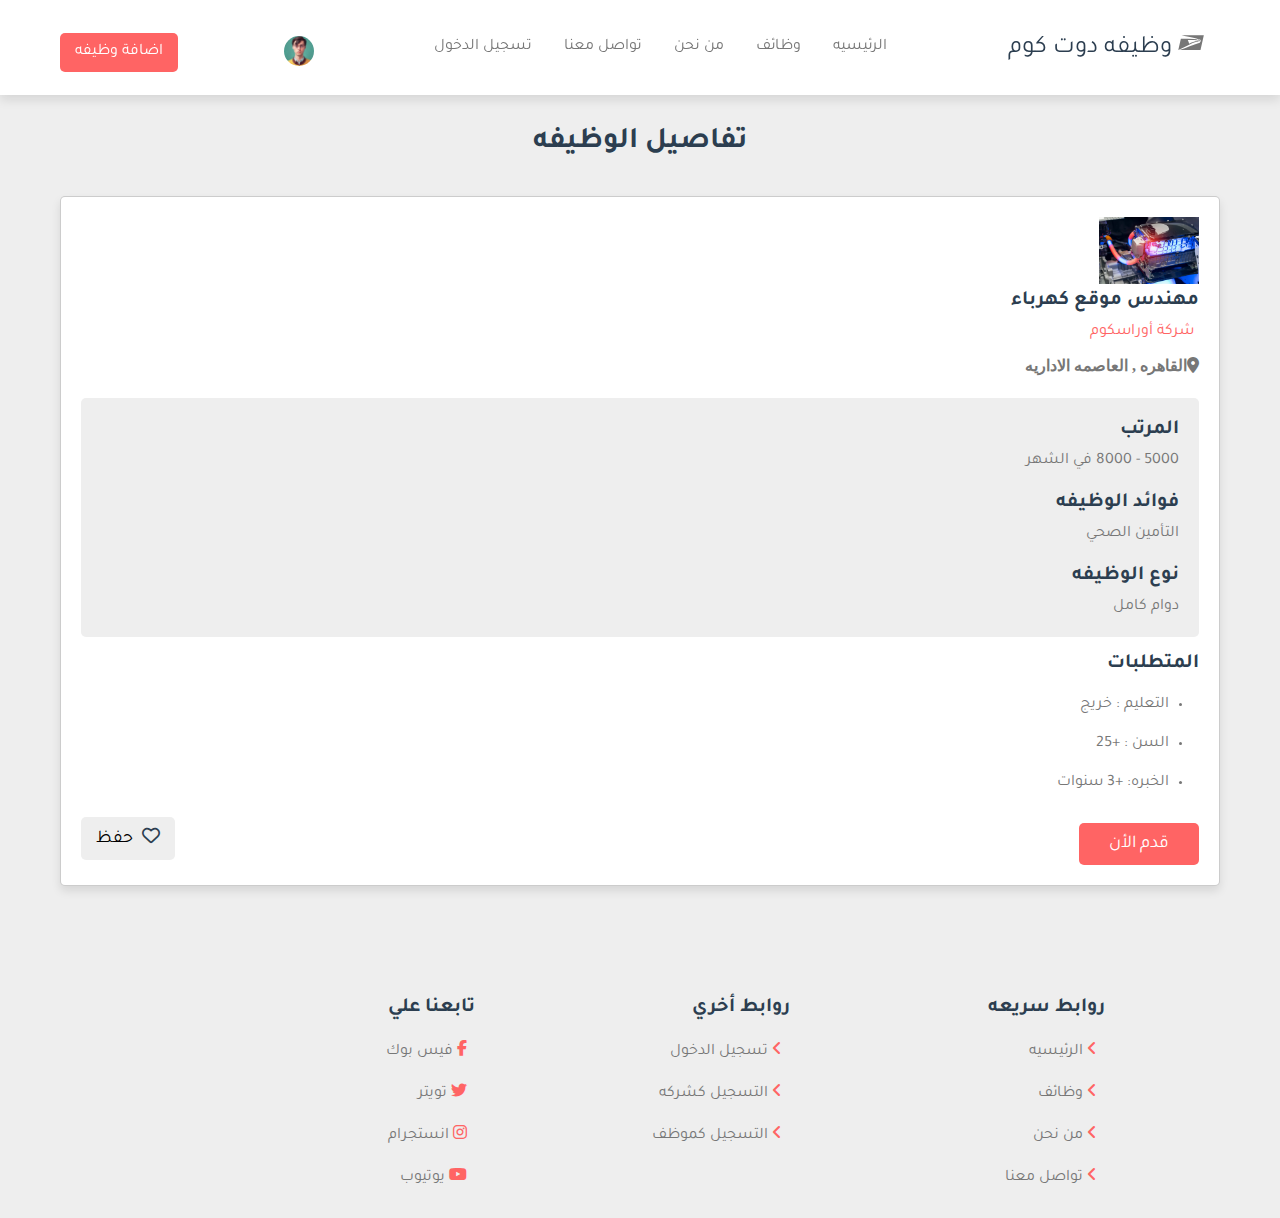
<file: view-job.html>
<!DOCTYPE html>
<html lang="ar" dir="rtl">
<head>
    <meta charset="UTF-8">
    <meta http-equiv="X-UA-Compatible" content="IE=edge">
    <meta name="viewport" content="width=device-width, initial-scale=1.0">
    <title>تفاصيل الوظيفه</title>
    <!-- Css File Link -->
    <link rel="stylesheet" href="css/style.css" />
</head>
<body>
    
    <!-- Start Header -->

    <header class="header">
        <section class="navigation">
            <a href="index.html" class="logo noHover"><i class="fa-brands fa-usps"></i>وظيفه دوت كوم</a>
            <div id="menu-btn" class="fas fa-bars-staggered"></div>
            <nav class="navbar">
                <a href="index.html">الرئيسيه</a>
                <a href="jobs.html">وظائف</a>
                <a href="about.html">من نحن</a>
                <a href="contact.html">تواصل معنا</a>
                <a href="login.html">تسجيل الدخول</a>


            </nav>

            <span class="user-pic"><img src="images/profile-icon.jpg" onclick="menuToggle()" alt=""></span>

                <div class="sub-menu-wrap" id="subMenu">
                    <div class="sub-menu">
                        <div class="user-info">
                            <img src="images/profile-icon.jpg" alt="" />
                            <h3>اسم المستخدم</h3>
                        </div>
                        <hr />

                        <a href="employee_profile.html" class="sub-menu-link">
                            <i class="fa-solid fa-address-card fa-icon"></i>
                            <p>حسابي</p>
                            <i class="fa-solid fa-arrow-left"></i>
                        </a>

                        <a href="edit_emp_profile.html" class="sub-menu-link">
                            <i class="fa-solid fa-gear fa-icon"></i>
                            <p>تعديل الحساب</p>
                            <i class="fa-solid fa-arrow-left"></i>
                        </a>

                        <a href="#" class="sub-menu-link">
                            <i class="fa-solid fa-door-open fa-icon"></i>
                            <p>تسجيل الخروج</p>
                            <i class="fa-solid fa-arrow-left"></i>
                        </a>

                    </div>
                </div>

            <a href="add_job.html" class="btn">اضافة وظيفه</a>
        </section>
    </header>


    <!-- End Header -->


    <!-- Start View Job Section -->

    <section class="job-details">

        <h1 class="heading">تفاصيل الوظيفه</h1>

        <div class="details">
            <div class="job-info">
                <img src="./images/electric.jpg" width="100px" alt="">
                <h3>مهندس موقع كهرباء</h3>
                <a href="company_profile.html">شركة أوراسكوم</a>
                <p class="fas fa-map-marker-alt">القاهره , العاصمه الاداريه</p>
            </div>
            <div class="basic-details">
                <h3>المرتب</h3>
                <p>5000 - 8000 <span>في الشهر</span></p>
                <h3>فوائد الوظيفه</h3>
                <p>التأمين الصحي</p>
                <h3>نوع الوظيفه</h3>
                <p>دوام كامل</p>
            </div>
            <ul>
                <h3>المتطلبات</h3>
                <li>التعليم : <span>خريج</span></li>
                <li>السن : <span>+25</span></li>
                <li>الخبره: <span>+3 سنوات</span></li>
            </ul>
            <form action="" method="post" class="flex-btn">
                <input type="submit" value="قدم الأن" name="apply" class="btn" />
                <button type="submit" class="save"><i class="far fa-heart"></i> حفظ</button>
            </form>
        </div>

    </section>

    <!-- End View Job Section -->







    <!-- Start Footer -->

    <footer class="footer">
        
        <section class="grid">
            <div class="box">
                <h3>روابط سريعه</h3>
                <a href="index.html"><i class="fas fa-angle-left"></i> الرئيسيه</a>
                <a href="jobs.html"><i class="fas fa-angle-left"></i> وظائف</a>
                <a href="about.html"><i class="fas fa-angle-left"></i> من نحن</a>
                <a href="contact.html"><i class="fas fa-angle-left"></i> تواصل معنا</a>
            </div>
            <div class="box">
                <h3>روابط أخري</h3>
                <a href="login.html"><i class="fas fa-angle-left"></i> تسجيل الدخول</a>
                <a href="comp_registration.html"><i class="fas fa-angle-left"></i> التسجيل كشركه</a>
                <a href="emp_registration.html"><i class="fas fa-angle-left"></i> التسجيل كموظف</a>
            </div>
            <div class="box">
                <h3>تابعنا علي</h3>
                <a href="#"><i class="fab fa-facebook-f"></i> فيس بوك</a>
                <a href="#"><i class="fab fa-twitter"></i> تويتر</a>
                <a href="#"><i class="fab fa-instagram"></i> انستجرام</a>
                <a href="#"><i class="fab fa-youtube"></i> يوتيوب</a>
            </div>

        </section>

    </footer>

    <!-- End Footer -->


    <!-- Js File Link -->
    <script src="js/index.js"></script>
</body>
</html>
</file>
<file: css/style.css>
/* Font Awesome CDN */
@import url('https://cdnjs.cloudflare.com/ajax/libs/font-awesome/6.3.0/css/all.min.css');

/* Google Fonts CDN */
@import url('https://fonts.googleapis.com/css2?family=Tajawal:wght@300;500;700&display=swap');

* {
    font-family: 'Tajawal', sans-serif;
    margin: 0;
    padding: 0;
    box-sizing: border-box;
    text-decoration: none;
    outline: none;
    border: none;
}

html {
    font-size: 62.5%;
    overflow-x: hidden;
    scroll-padding-top: 7rem;
    scroll-behavior: smooth;
}
body {
    background-color: #eee;
    position: relative;
    top: 9.5rem;
}
section {
    padding: 2rem;
    margin: 0 auto;
    max-width: 1200px;
}
.btn {
    display: inline-block;
    margin-top: 1rem;
    padding: 1rem 3rem;
    cursor: pointer;
    font-size: 1.8rem;
    color: #fff !important;
    background-color: #FF6464;
    border-radius: .5rem;
    -webkit-border-radius: .5rem;
    -moz-border-radius: .5rem;
    -ms-border-radius: .5rem;
    -o-border-radius: .5rem;
    text-align: center;
}
.btn:hover {
    background-color: #2c3e50 !important;
}
.flex-btn {
    display: flex;
    justify-content: space-between;
    align-items: center;
    column-gap: 1rem;
    flex-wrap: wrap;
}
.heading {
    text-align: center;
    margin-bottom: 2.5rem;
    font-size: 3rem;
    color: #2c3e50;
    padding: 1rem 0;
}
.section-title {
    border-top: 1rem solid #FF6464;
    border-bottom: 1rem solid #FF6464;
    background-color: #2c3e50;
    color: #fff;
    text-align: center;
    padding: 6rem 2rem;
    font-size: 5rem;
}

.header {
    position: fixed;
    top: 0;
    left: 0;
    right: 0;
    background-color: #fff;
    box-shadow: 0 .5rem 1rem rgba(0, 0, 0, .1);
    z-index: 999;
}
.header .navigation {
    position: relative;
    display: flex;
    justify-content: space-between;
    align-items: center;
}
#menu-btn {
    font-size: 2.7rem;
    color: #2c3e50;
    cursor: pointer;
    display: none;
}
.header .navigation .logo {
    font-size: 2.5rem;
    color: #2c3e50;
}
.header .navigation .noHover {
    background-color: transparent !important;
    color: #2c3e50 !important;
}
.header .navigation .logo i {
    margin-left: .5rem;
    color: #777;
}
.header .navigation .navbar {
    position: relative;
}
.header .navigation a {
    display: inline-block;
    padding: 1rem 1.5rem;
    font-size: 1.6rem;
    color: #777;
    border-radius: .5rem;
    -webkit-border-radius: .5rem;
    -moz-border-radius: .5rem;
    -ms-border-radius: .5rem;
    -o-border-radius: .5rem;
    transition: all .2s ease;
    -webkit-transition: all .2s ease;
    -moz-transition: all .2s ease;
    -ms-transition: all .2s ease;
    -o-transition: all .2s ease;
}
.header .navigation a:hover {
    background-color: #FF6464;
    color: #fff;
}
.header .navigation .user-pic {
    padding: 10px 15px;
    cursor: pointer;
}
.header .navigation .user-pic img {
    width: 30px;
    border-radius: 50%;
    position: relative;
    top: 6px;
    -webkit-border-radius: 50%;
    -moz-border-radius: 50%;
    -ms-border-radius: 50%;
    -o-border-radius: 50%;
}
.header .navigation .sub-menu-wrap {
    position: absolute;
    top: 100%;
    left: 0;
    width: 320px;
    max-height: 0;
    overflow: hidden;
    transition: all .5s;
    -webkit-transition: all .5s;
    -moz-transition: all .5s;
    -ms-transition: all .5s;
    -o-transition: all .5s;
}
.open-menu{
    max-height: 400px !important;
}
.header .navigation .sub-menu-wrap .sub-menu {
    background-color: #fff;
    padding: 20px;
    margin: 10px;
}
.header .navigation .sub-menu-wrap .sub-menu .user-info {
    display: flex;
    align-items: center;
}
.header .navigation .sub-menu-wrap .sub-menu .user-info h3 {
    font-weight: 600;
}
.header .navigation .sub-menu-wrap .sub-menu .user-info img {
    width: 60px;
    border-radius: 50%;
    -webkit-border-radius: 50%;
    -moz-border-radius: 50%;
    -ms-border-radius: 50%;
    -o-border-radius: 50%;
    margin-left: 15px;
}
.header .navigation .sub-menu-wrap .sub-menu hr {
    border: 0;
    height: 1px;
    width: 100%;
    background-color: #ccc;
    margin: 15px 0 10px;
}
.header .navigation .sub-menu-wrap .sub-menu .sub-menu-link {
    display: flex;
    align-items: center;
    color: #777;
    margin: 12px 0;
}
.header .navigation .sub-menu-wrap .sub-menu .sub-menu-link p {
    width: 100%;
}
.header .navigation .sub-menu-wrap .sub-menu .sub-menu-link:hover p {
    color: #fff;
}
.header .navigation .sub-menu-wrap .sub-menu .sub-menu-link .fa-icon {
    width: 40px;
    background-color: #eee;
    border-radius: 50%;
    -webkit-border-radius: 50%;
    -moz-border-radius: 50%;
    -ms-border-radius: 50%;
    -o-border-radius: 50%;
    padding: 12px;
    margin-left: 15px;
}
.header .navigation .sub-menu-wrap .sub-menu .sub-menu-link .fa-arrow-left {
    font-size: 1.8rem;
    transition: transform .2s ;
    -webkit-transition: transform .2s ;
    -moz-transition: transform .2s ;
    -ms-transition: transform .2s ;
    -o-transition: transform .2s ;
}
.header .navigation .sub-menu-wrap .sub-menu .sub-menu-link:hover .fa-arrow-left {
    transform: translateX(-5px);
    -webkit-transform: translateX(-5px);
    -moz-transform: translateX(-5px);
    -ms-transform: translateX(-5px);
    -o-transform: translateX(-5px);
    color: #fff;
}

/* Start Home Section */

.home-container {
    background: url(../images/home.jpg), rgba(0,0,0,.7) no-repeat;
    background-size: cover;
    background-position: top;
    background-attachment: fixed;
    background-blend-mode: color;
}
.home-container .home {
    min-height: 90vh;
    display: flex;
    justify-content: center;
    align-items: center;
}
.home-container .home form {
    background-color: #fff;
    width: 50rem;
    border-radius: .5rem;
    -webkit-border-radius: .5rem;
    -moz-border-radius: .5rem;
    -ms-border-radius: .5rem;
    -o-border-radius: .5rem;
    padding: 2rem;
    text-align: center;
}
.home-container .home form h3 {
    font-size: 2.5rem;
    color: #2c3e50;
    margin-bottom: 1rem;
}
.home-container .home form p {
    text-align: center;
    font-size: 1.6rem;
    color: #777;
    padding-top: 1rem;
}
.home-container .home form p span {
    color: #f00;
}
.home-container .home form .input {
    width: 100%;
    border-radius: .5rem;
    -webkit-border-radius: .5rem;
    -moz-border-radius: .5rem;
    -ms-border-radius: .5rem;
    -o-border-radius: .5rem;
    margin: 1rem 0;
    background-color: #eee;
    padding: 1.4rem;
    font-size: 1.8rem;
    color: #2c3e50;
}

/* End Home Section */




/* Start About Website */

.about_website .box {
    background-color: #fff;
    border-radius: .5rem;
    -webkit-border-radius: .5rem;
    -moz-border-radius: .5rem;
    -ms-border-radius: .5rem;
    -o-border-radius: .5rem;
    border: .1rem solid rgba(0, 0, 0, .2);
    padding: 3rem 2rem;
    box-shadow: 0 .5rem 1rem rgba(0, 0, 0, .1);
}
.about_website .box p {
    font-size: 1.6rem;
    color: #777;
}

/* End About Website */




/* Start Category Section */

.category .box-container {
    display: grid;
    grid-template-columns: repeat(auto-fit, 25rem);
    justify-content: center;
    align-items: center;
    gap: 1.5rem;
}
.category .box-container .box {
    border-radius: .5rem;
    -webkit-border-radius: .5rem;
    -moz-border-radius: .5rem;
    -ms-border-radius: .5rem;
    -o-border-radius: .5rem;
    box-shadow: 0 .5rem 1rem rgba(0, 0, 0, .1);
    border: .1rem solid rgba(0, 0, 0, .2);
    padding: 2rem;
    background: #fff;
    display: flex;
    align-items: center;
    gap: 2rem;
}
.category .box-container .box i {
    height: 4.5rem;
    width: 5rem;
    line-height: 4.5rem;
    font-size: 1.8rem;
    color: #2c3e50;
    border-radius: .5rem;
    -webkit-border-radius: .5rem;
    -moz-border-radius: .5rem;
    -ms-border-radius: .5rem;
    -o-border-radius: .5rem;
    background-color: #eee;
    text-align: center;
}
.category .box-container .box h3 {
    font-size: 1.8rem;
    color: #2c3e50;
    padding-bottom: .5rem;
}
.category .box-container .box span {
    color: #777;
    font-size: 1.6rem;
}
.category .box-container .box:hover {
    background-color: #2c3e50;
}
.category .box-container .box:hover h3 {
    color: #fff;
}
.category .box-container .box:hover span {
    color: #fff;
}


/* End Category Section */


/* Start Jobs Section */

.jobs-container .box-container {
    display: grid;
    grid-template-columns: repeat(auto-fit, 35rem);
    gap: 1.5rem;
    justify-content: center;
    align-items: flex-start;
}
.jobs-container .box-container .box {
    background-color: #fff;
    border-radius: .5rem;
    -webkit-border-radius: .5rem;
    -moz-border-radius: .5rem;
    -ms-border-radius: .5rem;
    -o-border-radius: .5rem;
    border: .1rem solid rgba(0, 0, 0, .2);
    padding: 2rem;
    box-shadow: 0 .5rem 1rem rgba(0, 0, 0, .1);
    overflow: hidden;
}
.jobs-container .box-container .box .company {
    display: flex;
    align-items: center;
    gap: 1.5rem;
}
.jobs-container .box-container .box .company img {
    height: 6rem;
    width: 6rem;
    object-fit: contain;
}
.jobs-container .box-container .box .company h3 {
    font-size: 1.8rem;
    color: #2c3e50;
    text-overflow: ellipsis;
    overflow-x: hidden;
    padding-bottom: .5rem;
}
.jobs-container .box-container .box .company p {
    color: #777;
    font-size: 1.6rem;
}
.jobs-container .box-container .box .job-title {
    font-size: 2rem;
    color: #2c3e50;
    overflow-x: hidden;
    text-overflow: ellipsis;
}
.jobs-container .box-container .box .location {
    padding: .7rem 0;
    font-size: 1.6rem;
    color: #eee;
}
.jobs-container .box-container .box .location i {
    color: #FF6464;
    margin-right: .3rem;
}
.jobs-container .box-container .box .tags {
    display: flex;
    flex-wrap: wrap;
    gap: 1rem;
    margin: 1.5rem 0;
}
.jobs-container .box-container .box .tags p {
    padding: 1rem 2rem;
    border-radius: .5rem;
    -webkit-border-radius: .5rem;
    -moz-border-radius: .5rem;
    -ms-border-radius: .5rem;
    -o-border-radius: .5rem;
    background-color: #eee;
    font-size: 1.6rem;
    color: #777;
}
.jobs-container .box-container .box .fa-heart {
    background-color: #eee;
    border-radius: .5rem;
    -webkit-border-radius: .5rem;
    -moz-border-radius: .5rem;
    -ms-border-radius: .5rem;
    -o-border-radius: .5rem;
    color: #777;
    font-size: 1.8rem;
    cursor: pointer;
    height: 4rem;
    width: 5rem;
    line-height: 4rem;
}
.jobs-container .box-container .box .fa-heart:hover {
    background-color: #2c3e50;
    color: #fff;
}


/* End Jobs Section */





/* Start About Section */

.about img {
    width: 100%;
    margin-bottom: 1.5rem;
}
.about .box {
    background-color: #fff;
    border-radius: .5rem;
    -webkit-border-radius: .5rem;
    -moz-border-radius: .5rem;
    -ms-border-radius: .5rem;
    -o-border-radius: .5rem;
    border: .1rem solid rgba(0, 0, 0, .2);
    padding: 3rem 2rem;
    box-shadow: 0 .5rem 1rem rgba(0, 0, 0, .1);
}
.about .box h3 {
    font-size: 2.5rem;
    color: #2c3e50;
    margin-bottom: 1rem;
}
.about .box p {
    padding: 1rem 0;
    line-height: 1.8;
    color: #777;
    font-size: 1.6rem;
}

/* End About Section */


/* Start Job Filter Section */

.job-filter form {
    background-color: #fff;
    box-shadow: 0 .5rem 1rem rgba(0, 0, 0, .1);
    border: .1rem solid rgba(0, 0, 0, .2);
    border-radius: .5rem;
    -webkit-border-radius: .5rem;
    -moz-border-radius: .5rem;
    -ms-border-radius: .5rem;
    -o-border-radius: .5rem;
    padding: 2rem;
}
.job-filter form .navigation {
    display: flex;
    flex-wrap: wrap;
    column-gap: 1rem;
}
.job-filter form .navigation .box {
    flex: 1 1 40rem;
}
.job-filter form .navigation .box p {
    font-size: 1.6rem;
    color: #777;
}
.job-filter form .navigation .box p span {
    color: #f00;
}
.job-filter form .navigation .box .input {
    width: 100%;
    border-radius: .5rem;
    -webkit-border-radius: .5rem;
    -moz-border-radius: .5rem;
    -ms-border-radius: .5rem;
    -o-border-radius: .5rem;
    padding: 1.4rem;
    color: #2c3e50;
    margin: 1rem 0;
    background-color: #eee;
    font-size: 1.8rem;
}

/* End Job Filter Section */





/* ٍٍٍStart Job Details Section */

.job-details .details {
    background-color: #fff;
    border-radius: .5rem;
    -webkit-border-radius: .5rem;
    -moz-border-radius: .5rem;
    -ms-border-radius: .5rem;
    -o-border-radius: .5rem;
    border: .1rem solid rgba(0, 0, 0, .2);
    padding: 2rem;
    box-shadow: 0 .5rem 1rem rgba(0, 0, 0, .1);
    overflow-x: hidden;
}
.job-details .details h3 {
    margin-bottom: 1rem;
    font-size: 2rem;
    color: #2c3e50;
    overflow-x: hidden;
    text-overflow: ellipsis;
}
.job-details .details .job-info a {
    display: block;
    font-size: 1.6rem;
    color: #FF6464;
    margin: .5rem;
}
.job-details .details .job-info a:hover {
    text-decoration: underline;
}
.job-details .details .job-info p {
    padding: 1rem 0;
    font-size: 1.6rem;
    color: #777;
}
.job-details .details .basic-details {
    background-color: #eee;
    margin: 1.5rem 0;
    border-radius: .5rem;
    -webkit-border-radius: .5rem;
    -moz-border-radius: .5rem;
    -ms-border-radius: .5rem;
    -o-border-radius: .5rem;
    padding: 2rem 2rem 0 2rem;
}
.job-details .details .basic-details p {
    color: #777;
    padding-bottom: 2rem;
    font-size: 1.6rem;
}
.job-details .details ul {
    margin: 1rem 0;
}
.job-details .details ul li {
    padding: 1rem 0;
    font-size: 1.6rem;
    color: #777;
    margin-right: 3rem;
}
.job-details .details .save {
    background-color: #eee;
    border-radius: .5rem;
    -webkit-border-radius: .5rem;
    -moz-border-radius: .5rem;
    -ms-border-radius: .5rem;
    -o-border-radius: .5rem;
    padding: 1rem 1.5rem;
    cursor: pointer;
    font-size: 1.8rem;
}
.job-details .details .save:hover {
    background-color: #2c3e50;
    color: #fff;
}
.job-details .details .save i {
    margin-left: .5rem;
    color: #2c3e50;
}
.job-details .details .save:hover i {
    color: #fff;
}


/* ٍٍٍEnd Job Details Section */



/* Start Contact Section */

.contact .box-container {
    display: grid;
    grid-template-columns: repeat(auto-fit, 35rem);
    gap: 1.5rem;
    justify-content: center;
    align-items: flex-start;
}
.contact .box-container .box {
    height: 100%;
    background-color: #fff;
    border: .1rem solid rgba(0, 0, 0, .2);
    border-radius: .5rem;
    -webkit-border-radius: .5rem;
    -moz-border-radius: .5rem;
    -ms-border-radius: .5rem;
    -o-border-radius: .5rem;
    box-shadow: 0 .5rem 1rem rgba(0, 0, 0, .1);
    padding: 3rem 2rem;
    text-align: center;
}
.contact .box-container .box i {
    height: 4.5rem;
    width: 5rem;
    line-height: 4.5rem;
    font-size: 2rem;
    color: #fff;
    background-color: #2c3e50;
    border-radius: .5rem;
    -webkit-border-radius: .5rem;
    -moz-border-radius: .5rem;
    -ms-border-radius: .5rem;
    -o-border-radius: .5rem;
    margin-bottom: 2rem;
}
.contact .box-container .box a {
    display: block;
    padding-top: .5rem;
    font-size: 1.6rem;
    color: #777;
    line-height: 1.5;
}
.contact form {
    margin-top: 2rem;
    background-color: #fff;
    border: .1rem solid rgba(0, 0, 0, .2);
    border-radius: .5rem;
    -webkit-border-radius: .5rem;
    -moz-border-radius: .5rem;
    -ms-border-radius: .5rem;
    -o-border-radius: .5rem;
    box-shadow: 0 .5rem 1rem rgba(0, 0, 0, .1);
    padding: 2rem;
    text-align: center;
}
.contact form .navigation {
    display: flex;
    flex-wrap: wrap;
    column-gap: 1rem;
}
.contact form .navigation .box {
    flex: 1 1 40rem;
}
.contact form .input {
    width: 100%;
    border-radius: .5rem;
    -webkit-border-radius: .5rem;
    -moz-border-radius: .5rem;
    -ms-border-radius: .5rem;
    -o-border-radius: .5rem;
    padding: 1.4rem;
    color: #2c3e50;
    font-size: 1.8rem;
    background-color: #eee;
    margin: 1rem 0;
}
.contact form p {
    text-align: right;
    font-size: 1.6rem;
    padding-top: 1rem;
    color: #777;
}
.contact form p span {
    color: #f00;
}
.contact form textarea {
    height: 15rem;
    resize: none;
}

/* End Contact Section */



/* Start Login Page */

.account-form-container {
    background: url(../images/home.jpg), rgba(0,0,0,.7) no-repeat;
    background-size: cover;
    background-position: top;
    background-attachment: fixed;
    background-blend-mode: color;
}
.account-form-container .account-form {
    min-height: 80vh;
    display: flex;
    justify-content: center;
    align-items: center;
}
.account-form-container .account-form form {
    background-color: #fff;
    border-radius: .5rem;
    -webkit-border-radius: .5rem;
    -moz-border-radius: .5rem;
    -ms-border-radius: .5rem;
    -o-border-radius: .5rem;
    padding: 3rem 2rem;
    width: 50rem;
    text-align: center;
}
.account-form-container .account-form form h3 {
    font-size: 2.5rem;
    color: #2c3e50;
    margin-bottom: 1rem;
}
.account-form-container .account-form form .input {
    width: 100%;
    margin: 1rem 0;
    font-size: 1.8rem;
    padding: 1.4rem;
    background-color: #eee;
    border-radius: .5rem;
    -webkit-border-radius: .5rem;
    -moz-border-radius: .5rem;
    -ms-border-radius: .5rem;
    -o-border-radius: .5rem;
}
.account-form-container .account-form form label {
    color: #777;
    font-size: 1.8rem;
}
.account-form-container .account-form form p {
    padding: 1rem 0;
    font-size: 1.6rem;
    color: #777;
}
.account-form-container .account-form form p a {
    color: #FF6464;
}
.account-form-container .account-form form p a:hover {
    text-decoration: underline;
    color: #2c3e50;
}

/* End Login Page */




/* Start Company Profile Section */

.company-profile .details {
    background-color: #fff;
    box-shadow: 0 .5rem 1rem rgba(0, 0, 0, .1);
    border: .1rem solid rgba(0, 0, 0, .2);
    border-radius: .5rem;
    -webkit-border-radius: .5rem;
    -moz-border-radius: .5rem;
    -ms-border-radius: .5rem;
    -o-border-radius: .5rem;
    padding: 2rem;
}
.company-profile .details .info {
    max-width: 30rem;
    margin: 0 auto;
    border-radius: .5rem;
    -webkit-border-radius: .5rem;
    -moz-border-radius: .5rem;
    -ms-border-radius: .5rem;
    -o-border-radius: .5rem;
    background-color: #eee;
    padding: 3rem 2rem;
    text-align: center;
}
.company-profile .details .info img {
    height: 20rem;
    width: 20rem;
    object-fit: contain;
    margin-bottom: 1rem;
}
.company-profile .details .info h3 {
    padding: 1rem 0;
    font-size: 2rem;
    color: #2c3e50;
}
.company-profile .details .info p {
    font-size: 1.6rem;
    color: #777;
}
.company-profile .details .description {
    margin-top: 2rem;
}
.company-profile .details .description h3 {
    font-size: 2.5rem;
    color: #2c3e50;
    padding: 1rem 0;
}
.company-profile .details .description p {
    padding: .5rem 0;
    font-size: 1.6rem;
    color: #777;
    line-height: 1.8;
}
.company-profile .details ul {
    list-style: none;
}
.company-profile .details ul li {
    margin-right: 3rem;
    font-size: 1.6rem;
    color: #777;
    padding-top: 1.5rem;
}
.company-profile .details ul li span {
    color: #FF6464;
}


/* End Company Profile Section */



/* Start Employee Profile Section */

.employee-profile .details {
    background-color: #fff;
    box-shadow: 0 .5rem 1rem rgba(0, 0, 0, .1);
    border: .1rem solid rgba(0, 0, 0, .2);
    border-radius: .5rem;
    -webkit-border-radius: .5rem;
    -moz-border-radius: .5rem;
    -ms-border-radius: .5rem;
    -o-border-radius: .5rem;
    padding: 2rem;
}
.employee-profile .details .info {
    max-width: 30rem;
    margin: 0 auto;
    border-radius: .5rem;
    -webkit-border-radius: .5rem;
    -moz-border-radius: .5rem;
    -ms-border-radius: .5rem;
    -o-border-radius: .5rem;
    background-color: #eee;
    padding: 3rem 2rem;
    text-align: center;
}
.employee-profile .details .info img {
    height: 20rem;
    width: 20rem;
    object-fit: contain;
    margin-bottom: 1rem;
}
.employee-profile .details .info h3 {
    padding: 1rem 0;
    font-size: 2rem;
    color: #2c3e50;
}
.employee-profile .details .info span {
    color: #2c3e50;
    font-size: 1.8rem;
}
.employee-profile .details .info p {
    font-size: 1.6rem;
    color: #777;
    display: inline-block;
}
.employee-profile .details .row-desc {
    display: grid;
    grid-template-columns: repeat(auto-fit, 30rem);
}
.employee-profile .details .skills,
.employee-profile .details .experience {
    margin-top: 2rem;
}
.employee-profile .details .skills h3,
.employee-profile .details .experience h2 {
    font-size: 2.5rem;
    color: #2c3e50;
    padding: 1rem 0;
}
.employee-profile .details .experience h3 {
    font-size: 1.8rem;
    color: #777;
    padding-top: .5rem;
    padding-bottom: .5rem;
}
.employee-profile .details .experience p {
    font-size: 1.2rem;
    font-weight: 600;
    color: #777;
}
.employee-profile .details ul {
    list-style: none;
}
.employee-profile .details ul li {
    margin-right: 3rem;
    font-size: 1.6rem;
    color: #777;
    padding-top: 1.5rem;
}

/* End Employee Profile Section */




/* Start Edit Profile Section */


.tags-input-wrapper input{
    width: 100%;
    margin: 1rem 0;
    font-size: 1.8rem;
    padding: 1.4rem;
    background-color: #eee;
    border-radius: 0.5rem;
    -webkit-border-radius: 0.5rem;
    -moz-border-radius: .5rem;
    -ms-border-radius: .5rem;
    -o-border-radius: .5rem;
}
.tags-input-wrapper .tag{
    display: inline-block;
    background-color: #FF6464;
    color: white;
    font-size: 1.2rem;
    border-radius: .5rem;
    padding: 10px 20px;
    margin-right: 5px;
    margin-bottom:5px;
    box-shadow: 0 5px 15px -2px rgba(250 , 14 , 126 , .7);
    -webkit-border-radius: .5rem;
    -moz-border-radius: .5rem;
    -ms-border-radius: .5rem;
    -o-border-radius: .5rem;
}
.tags-input-wrapper .tag a {
    margin: 0 7px 3px;
    display: inline-block;
    cursor: pointer;
}
/* End Edit Profile Section */















/* Start Footer */
.footer {
    margin-top: 7rem;
}
.footer .grid {
    display: grid;
    grid-template-columns: repeat(auto-fit, 30rem);
    gap: 1.5rem;
    justify-content: center;
    align-items: flex-start;
}
.footer .grid .box h3 {
    font-size: 2rem;
    color: #2c3e50;
    margin-bottom: 1rem 0;
    padding-bottom: 1rem;
}
.footer .grid .box a {
    display: block;
    padding: 1rem 0;
    font-size: 1.6rem;
    color: #777;
}
.footer .grid .box a i {
    color: #FF6464;
    margin-right: .8rem;
    transition: all .2s ease;
    -webkit-transition: all .2s ease;
    -moz-transition: all .2s ease;
    -ms-transition: all .2s ease;
    -o-transition: all .2s ease;
}
.footer .grid .box a:hover i{
    margin-right: 2rem;
}
/* End Footer */








/* Media Queries */
@media (max-width:991px) {

    html {
        font-size: 55%;
    }
    .section-title {
        font-size: 4rem;
    }

}

@media (max-width:768px) {

    #menu-btn {
        display: inline-block;
    }
    .header .navigation .navbar {
        position: absolute;
        top: 99%;
        left: 0;
        right: 0;
        border-top: .1rem solid rgba(0, 0, 0, .2);
        background-color: #fff;
        padding: 1rem .5rem;
        clip-path: polygon(0 0, 100% 0, 100% 0, 0 0);
        transition: all .2s linear;
        -webkit-transition: all .2s linear;
        -moz-transition: all .2s linear;
        -ms-transition: all .2s linear;
        -o-transition: all .2s linear;
    }
    .header .navigation .navbar.active {
        clip-path: polygon(0 0, 100% 0, 100% 100%, 0 100%);
    }
    .header .navigation .navbar a {
        display: block;
        padding: 1.5rem 2rem;
    }
    .category .box-container .box {
        flex-flow: column;
        text-align: center;
    }
    .section-title {
        font-size: 3rem;
        padding: 4rem 2rem;
    }
    
}

@media (max-width:450px) {

    html {
        font-size: 50%;
    }
    .section-title {
        font-size: 2rem;
    }
    
}
</file>
